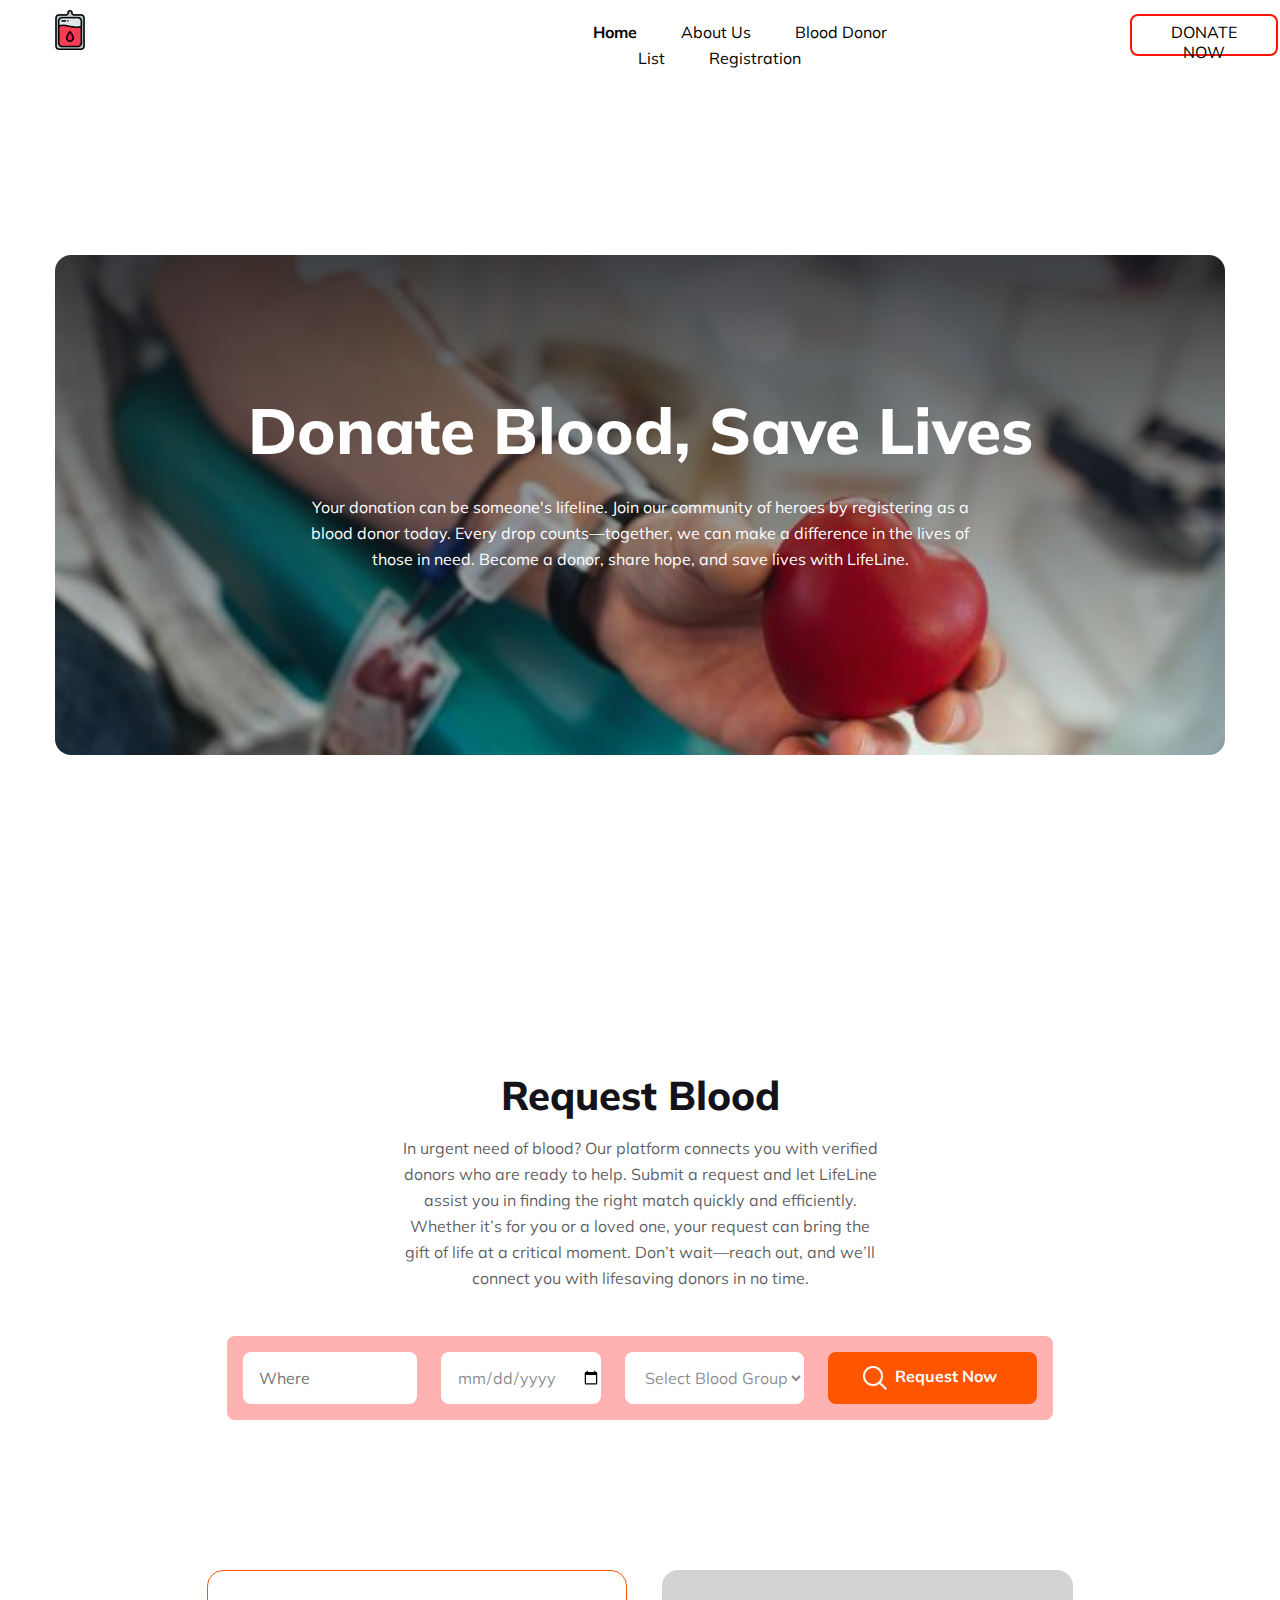
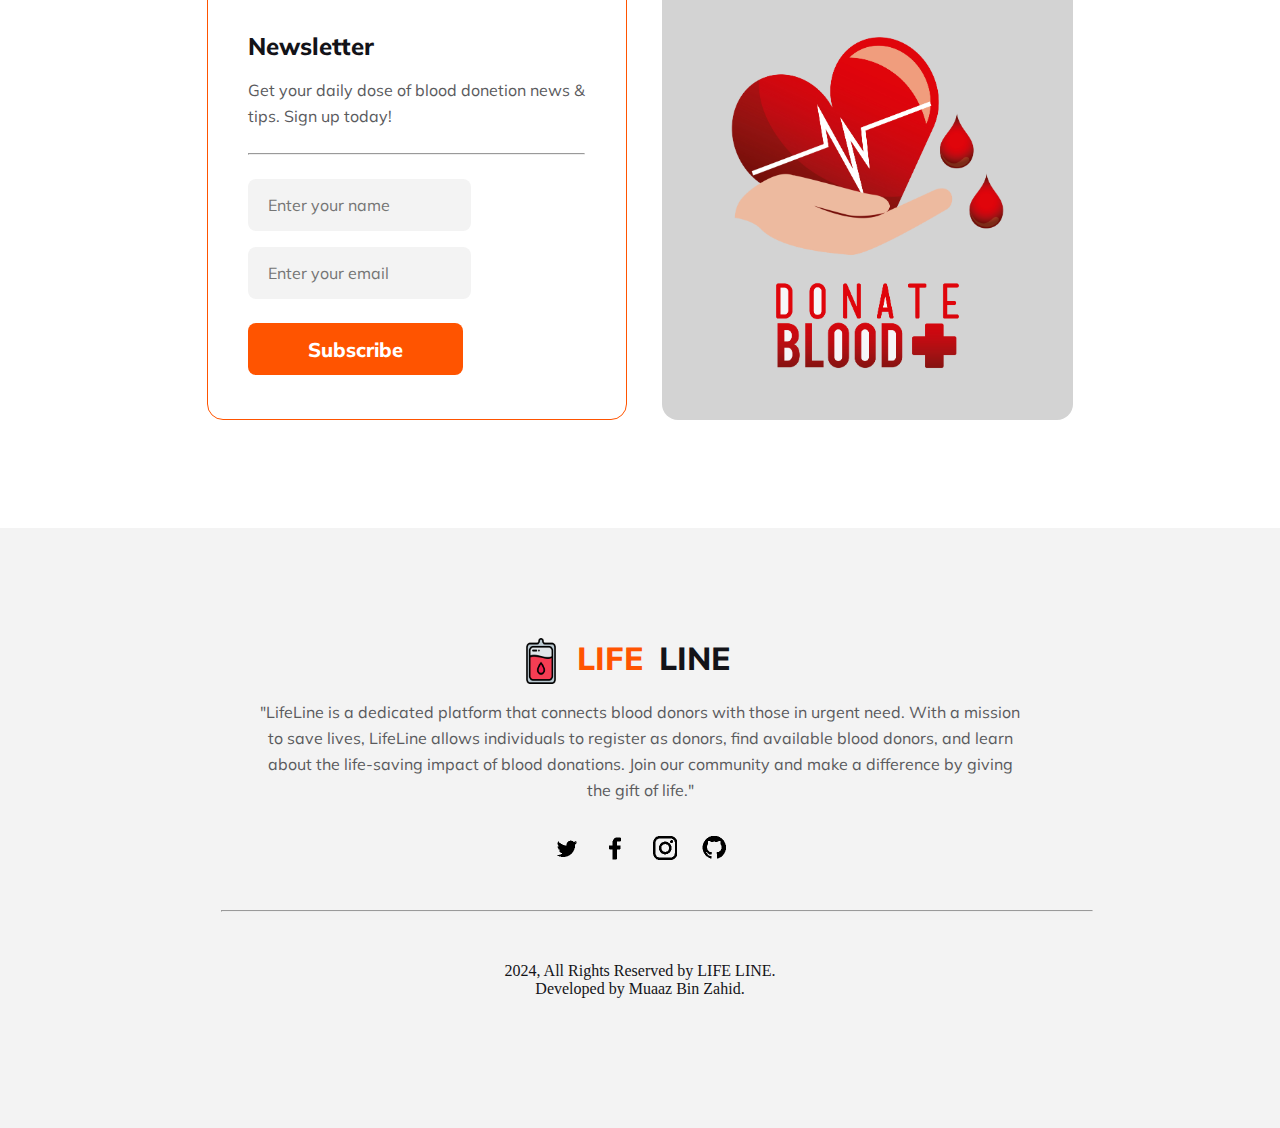
<file: index.html>
<!DOCTYPE html>
<html lang="en">

<head>
    <meta charset="UTF-8">
    <meta name="viewport" content="width=device-width, initial-scale=1.0">
    <title>LIFE LINE</title>
    <link rel="stylesheet" href="style.css">
</head>

<body>
    <!-- nav section started -->
    <div class="navpanel">
        <nav>
            <img class="icon" src="./blood_655983.png" alt="">
            <ul>
                <li><a href="index.html" class="active">Home</a></li>
                <li><a href="about.html">About Us</a></li>
                <li><a href="donors.html">Blood Donor List</a></li>
                <li><a href="register.html">Registration</a></li>
            </ul>
            <button class="button">DONATE NOW</button>
        </nav>
    </div>
    <!-- nav section ended -->

    <!-- banner section started -->
   <div class="hero">
    <div class="banner">
        <div class="banner-content">
            <h1 class="banner-title">Donate Blood, Save Lives</h1>
            <p class="banner-description">Your donation can be someone's lifeline. Join our community of heroes by
                registering as a blood donor today. Every drop counts—together, we can make a difference in the lives of
                those in need. Become a donor, share hope, and save lives with LifeLine.</p>
        </div>
    </div>
   </div>

    <!-- banner section ended -->

    <!-- main section started  -->
    <main>
        <!-- request blood section started -->
        <div class="request-blood">
            <div class="request-blood-content">
                <h3 class="rb-title">Request Blood</h3>
               <div class="herodes">
                <p class="rb-description">
                    In urgent need of blood? Our platform connects you with verified donors who are ready to help.
                    Submit a request and let LifeLine assist you in finding the right match quickly and efficiently.
                    Whether it’s for you or a loved one, your request can bring the gift of life at a critical moment.
                    Don’t wait—reach out, and we’ll connect you with lifesaving donors in no time.</p>
               </div>
            </div>

            <div class="heroselect">
                <div class="request-select">
                    <input class="where" type="text" placeholder="Where">
                    <input class="when-input" type="date" placeholder="Where">
                    <select class="when-input">
                        <option value="Select Type">Select Blood Group</option>
                        <option value="Count">A +ve</option>
                        <option value="Count">A -ve</option>
                        <option value="Count">B +ve</option>
                        <option value="Count">B -ve</option>
                        <option value="Count">O +ve</option>
                        <option value="Count">O -ve</option>
                        <option value="Count">AB +ve</option>
                        <option value="Count">AB -ve</option>
                    </select>
                    <button class="find-now"><img class="find-img" src="Images/search_3917061.png" alt="">Request
                        Now</button>
                </div>
            </div>
        </div>
        <!-- request blood section ended -->

        <!-- newsletter section started -->

        <div class="heronews">
            <section class="newsletter">
                <div class="newsletter-input">
                    <h2 class="newsletter-title">Newsletter</h2>
                    <p class="newsletter-description">
                        Get your daily dose of blood donetion news & tips. Sign up today!
                    </p>
                    <hr class="newsletter-line">
                    <input class="newsletter-input-fld" type="text" placeholder="Enter your name">
                    <input class="newsletter-input-fld" type="text" placeholder="Enter your email">
                    <button class="subs-btn">Subscribe</button>
                </div>
                <div class="newsletter-img">
                    <img class="save-img" src="./2762023161833920.png" alt="">
                </div>
            </section>
        </div>

        <!-- newsletter section ended -->
         
    </main>

    <!-- main section ended -->

    <!-- footer section started -->

    <div class="herofooter">
        <footer>
            <div class="footer-content">
                <h3 class="footer-title"><img class="logo-footer" src="./blood_655983.png" alt=""><span
                        class="ruch-footer">LIFE</span> <span class="travel-footer">LINE</span></h3>
                <p class="footer-description">
                    "LifeLine is a dedicated platform that connects blood donors with those in urgent need. With a
                    mission
                    to save lives, LifeLine allows individuals to register as donors, find available blood donors, and
                    learn
                    about the life-saving impact of blood donations. Join our community and make a difference by giving
                    the
                    gift of life."
                </p>
                <div class="social-link">
                    <img class="social-img" src="Images/twitter.png" alt="">
                    <img class="social-img" src="Images/facebook.png" alt="">
                    <img class="social-img" src="Images/instagram.png" alt="">
                    <img class="social-img" src="Images/github.png" alt="">
                </div>
                <hr class="footer-line">
                <p class="copyright">
                    2024, All Rights Reserved by LIFE LINE.
                    <br>Developed by Muaaz Bin Zahid.
                </p>
            </div>
        </footer>
    </div>

    <!-- footer section ended -->
</body>

</html>
</file>
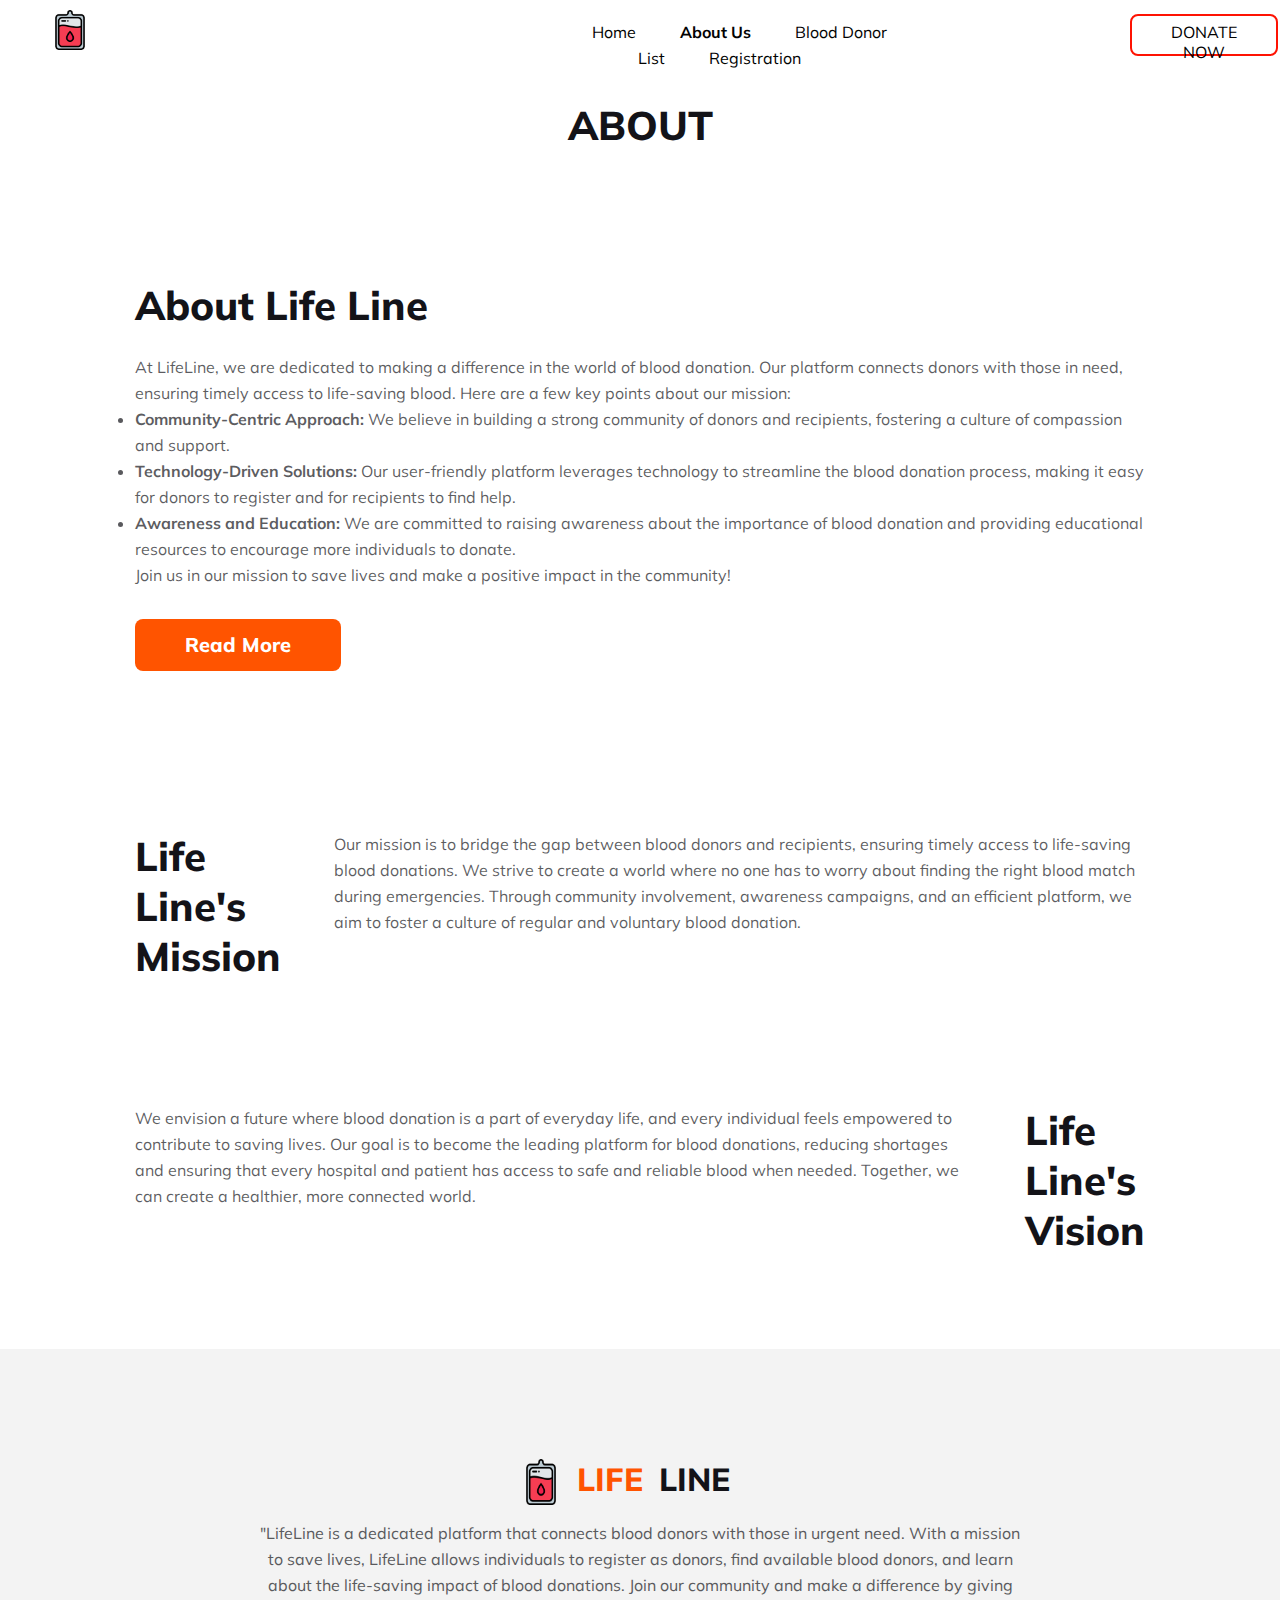
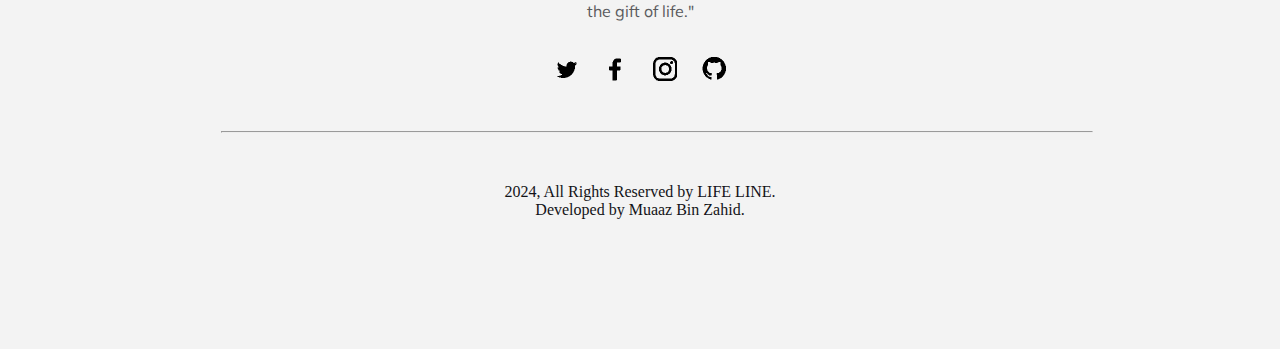
<file: about.html>
<!DOCTYPE html>
<html lang="en">

<head>
    <meta charset="UTF-8">
    <meta name="viewport" content="width=device-width, initial-scale=1.0">
    <title>About Us</title>
    <link rel="stylesheet" href="style.css">
</head>

<body>
    <!-- nav section started -->
    <div class="navpanel">
        <nav>
            <img class="icon" src="./blood_655983.png" alt="">
            <ul>
                <li><a href="index.html">Home</a></li>
                <li><a href="about.html" class="active">About Us</a></li>
                <li><a href="donors.html">Blood Donor List</a></li>
                <li><a href="register.html">Registration</a></li>
            </ul>
            <button class="button">DONATE NOW</button>
        </nav>
    </div>
    <!-- nav section ended -->

    <!-- main section started -->
    <main>

    <h3 class="title">ABOUT</h3>

    <!-- about section started -->

    <div class="heroabout">
        <div class="about">
            <div class="about-content">
                <h3 class="about-title">About Life Line</h3>
                <p class="about-description">
                    At LifeLine, we are dedicated to making a difference in the world of blood donation. Our platform
                    connects donors with those in need, ensuring timely access to life-saving blood. Here are a few key
                    points about our mission:
                    <li class="bullet-point"><b>Community-Centric Approach:</b>
                        We believe in building a strong community of donors and recipients, fostering a culture of
                        compassion and support.</li>
                    <li class="bullet-point">
                        <b>Technology-Driven Solutions:</b>
                        Our user-friendly platform leverages technology to streamline the blood donation process, making it
                        easy for donors to register and for recipients to find help.
                    </li>
                    <li class="bullet-point">
                        <b>Awareness and Education:</b>
                        We are committed to raising awareness about the importance of blood donation and providing
                        educational resources to encourage more individuals to donate.
                    </li>
                    <span class="about-description-outro">
                        Join us in our mission to save lives and make a positive impact in the community!
                    </span>
                </p>
                <button class="read-more-btn">
                    Read More
                </button>
            </div>
        </div>
    </div>
<!-- about section ended -->

<!-- mission vision section started -->

    <div class="heromivi">
        <div class="mission">
            <h3 class="about-title">Life Line's Mission</h3>
            <p class="about-description">
                Our mission is to bridge the gap between blood donors and recipients, ensuring timely access to
                life-saving blood donations. We strive to create a world where no one has to worry about finding the
                right blood match during emergencies. Through community involvement, awareness campaigns, and an
                efficient platform, we aim to foster a culture of regular and voluntary blood donation.
            </p>
        </div>
        <div class="vision">
            <p class="about-description">
                We envision a future where blood donation is a part of everyday life, and every individual feels empowered
                to contribute to saving lives. Our goal is to become the leading platform for blood donations, reducing
                shortages and ensuring that every hospital and patient has access to safe and reliable blood when needed.
                Together, we can create a healthier, more connected world.
            </p>
            <h3 class="about-title">Life Line's Vision</h3>
        </div>
    </div>

    <!-- mission vision section ended  -->

</main>
    <!-- main section ended -->


    <!-- footer section started -->

    <div class="herofooter">
        <footer>
            <div class="footer-content">
                <h3 class="footer-title"><img class="logo-footer" src="./blood_655983.png" alt=""><span
                        class="ruch-footer">LIFE</span> <span class="travel-footer">LINE</span></h3>
                <p class="footer-description">
                    "LifeLine is a dedicated platform that connects blood donors with those in urgent need. With a
                    mission
                    to save lives, LifeLine allows individuals to register as donors, find available blood donors, and
                    learn
                    about the life-saving impact of blood donations. Join our community and make a difference by giving
                    the
                    gift of life."
                </p>
                <div class="social-link">
                    <img class="social-img" src="Images/twitter.png" alt="">
                    <img class="social-img" src="Images/facebook.png" alt="">
                    <img class="social-img" src="Images/instagram.png" alt="">
                    <img class="social-img" src="Images/github.png" alt="">
                </div>
                <hr class="footer-line">
                <p class="copyright">
                    2024, All Rights Reserved by LIFE LINE.
                    <br>Developed by Muaaz Bin Zahid.
                </p>
            </div>
        </footer>
    </div>

    <!-- footer section ended -->
</body>

</html>
</file>
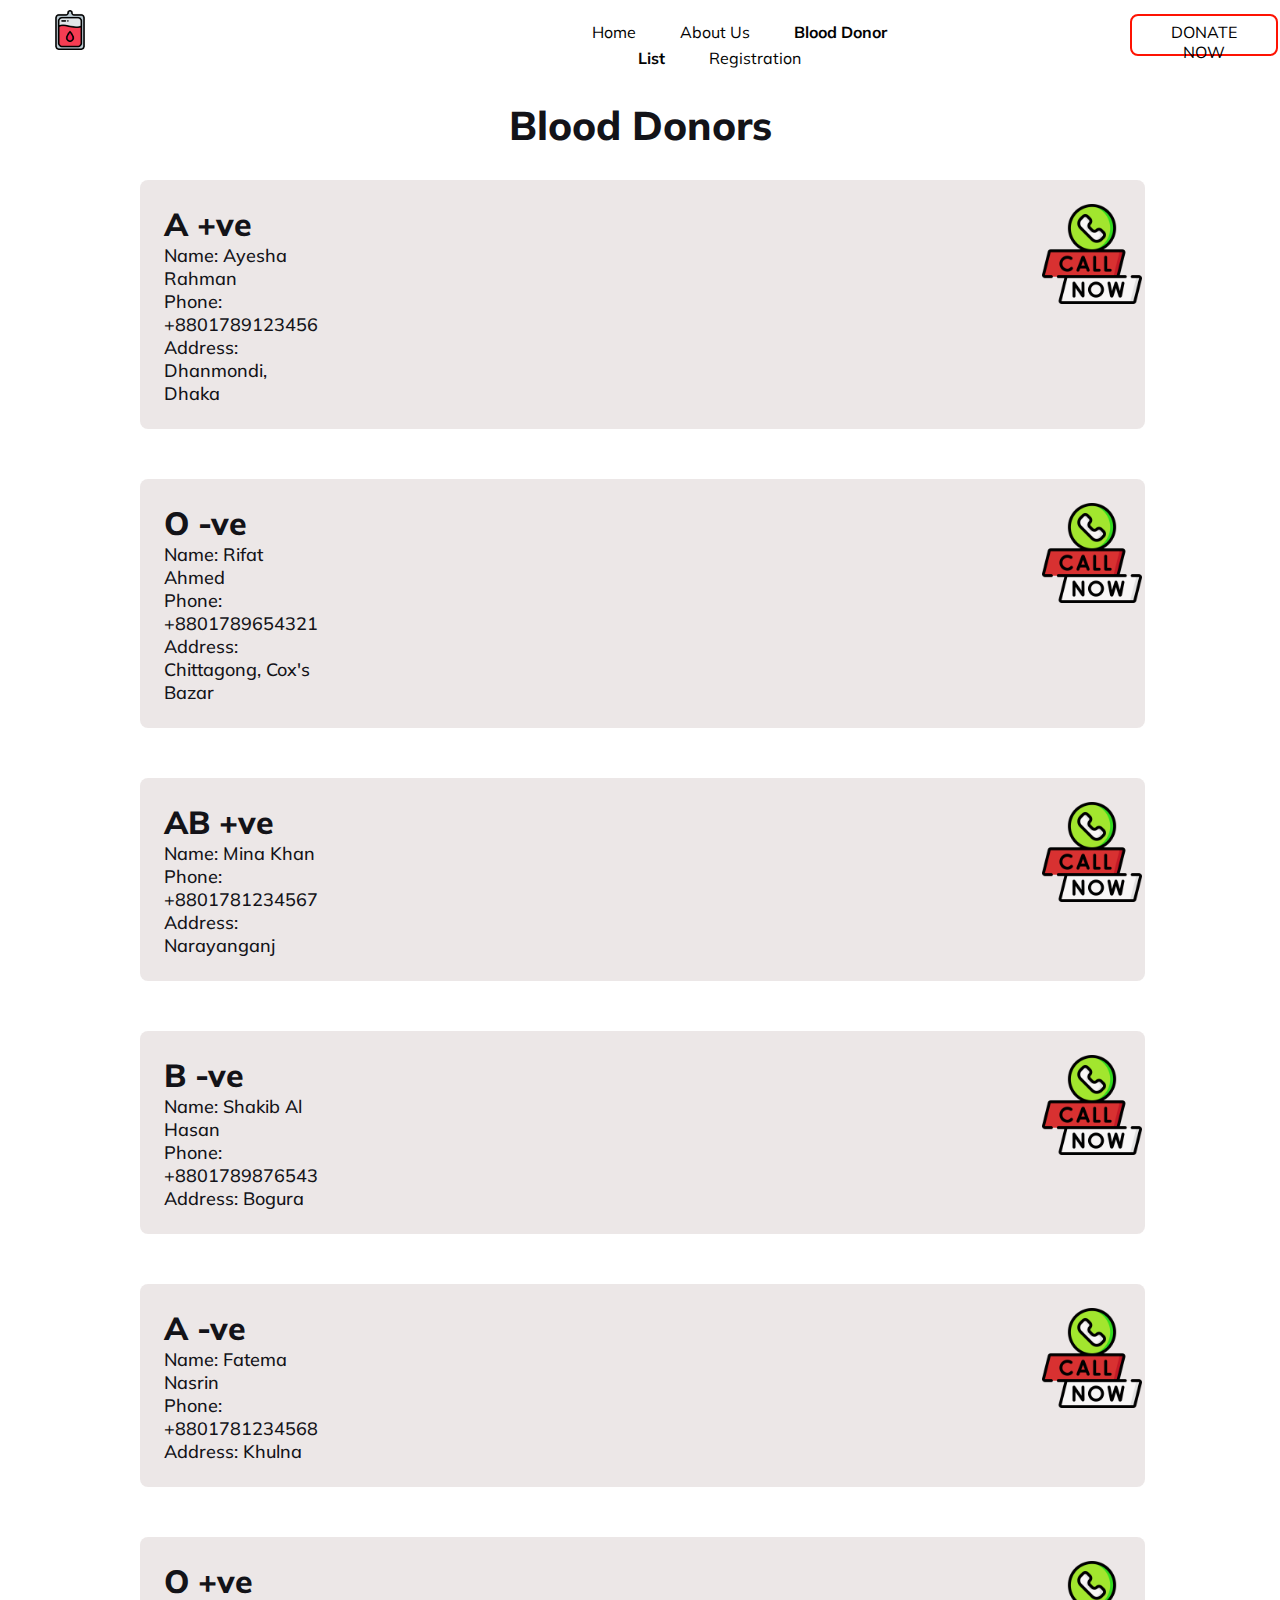
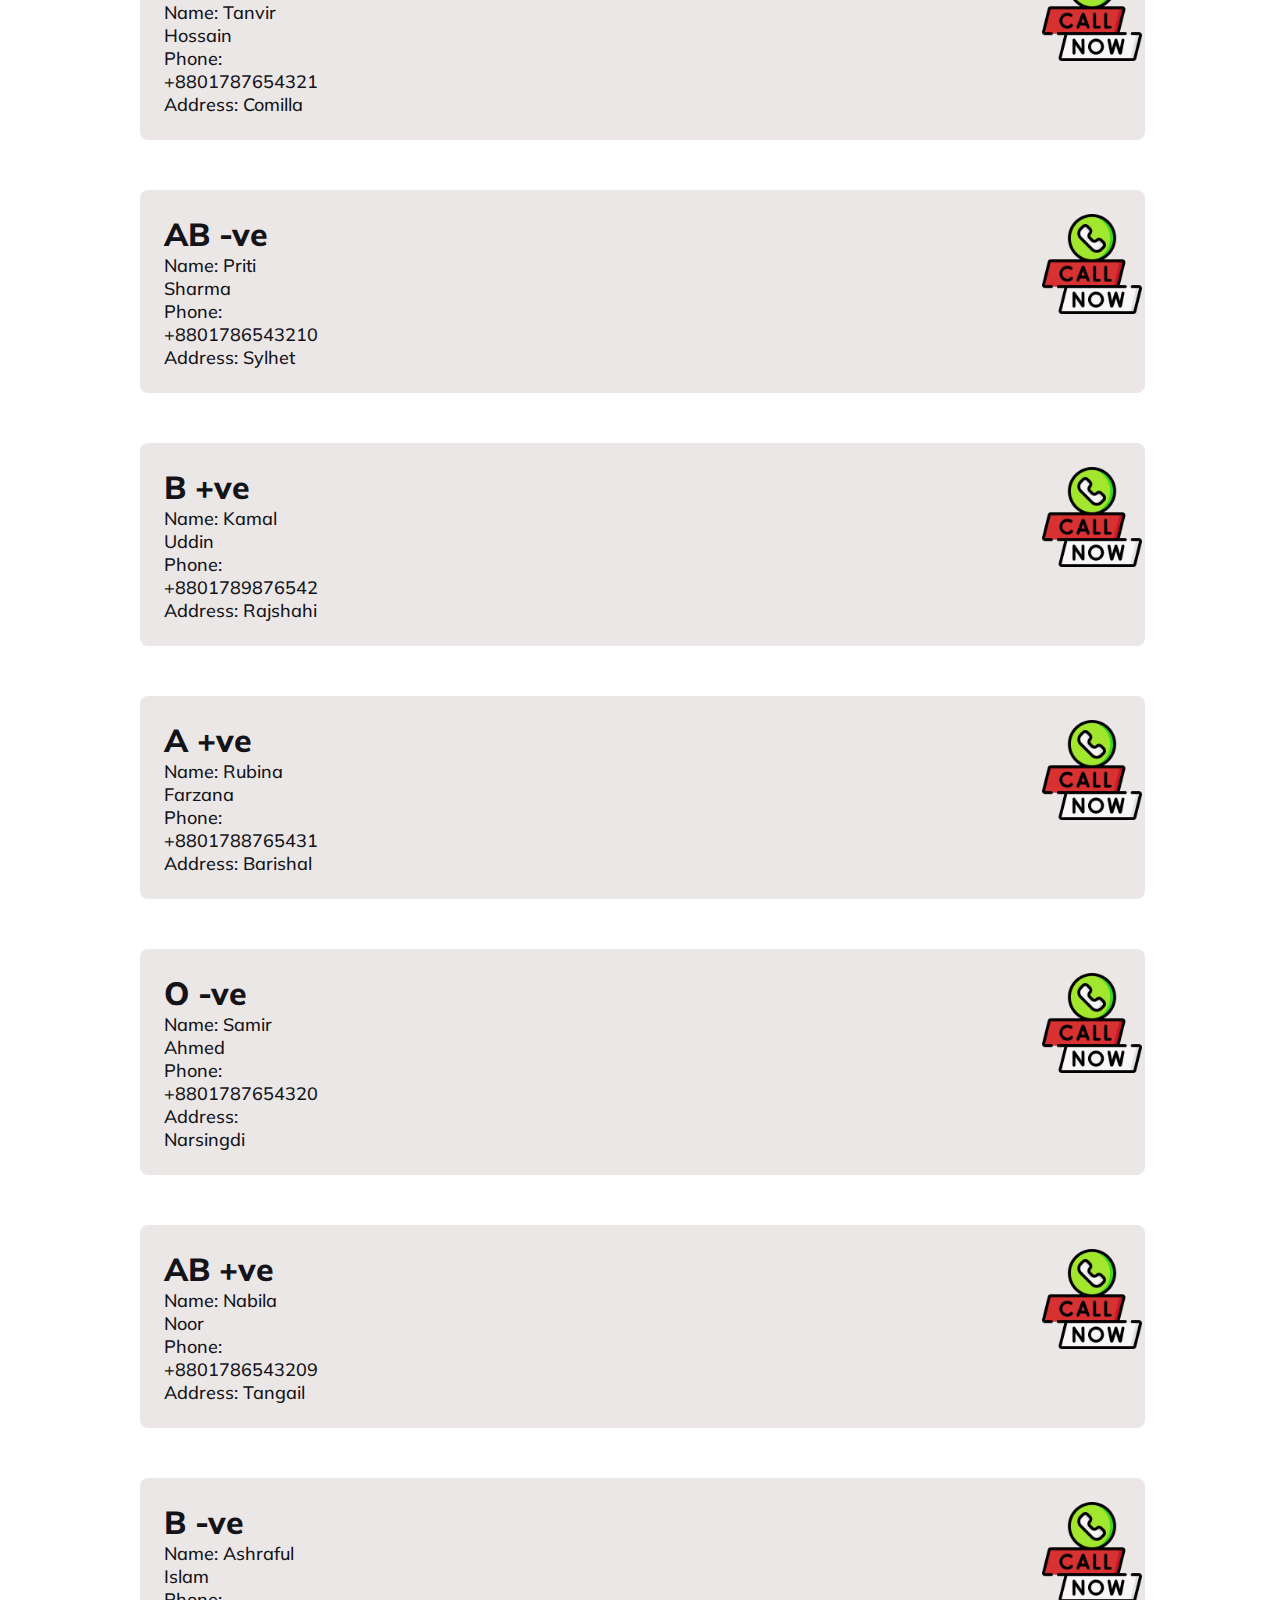
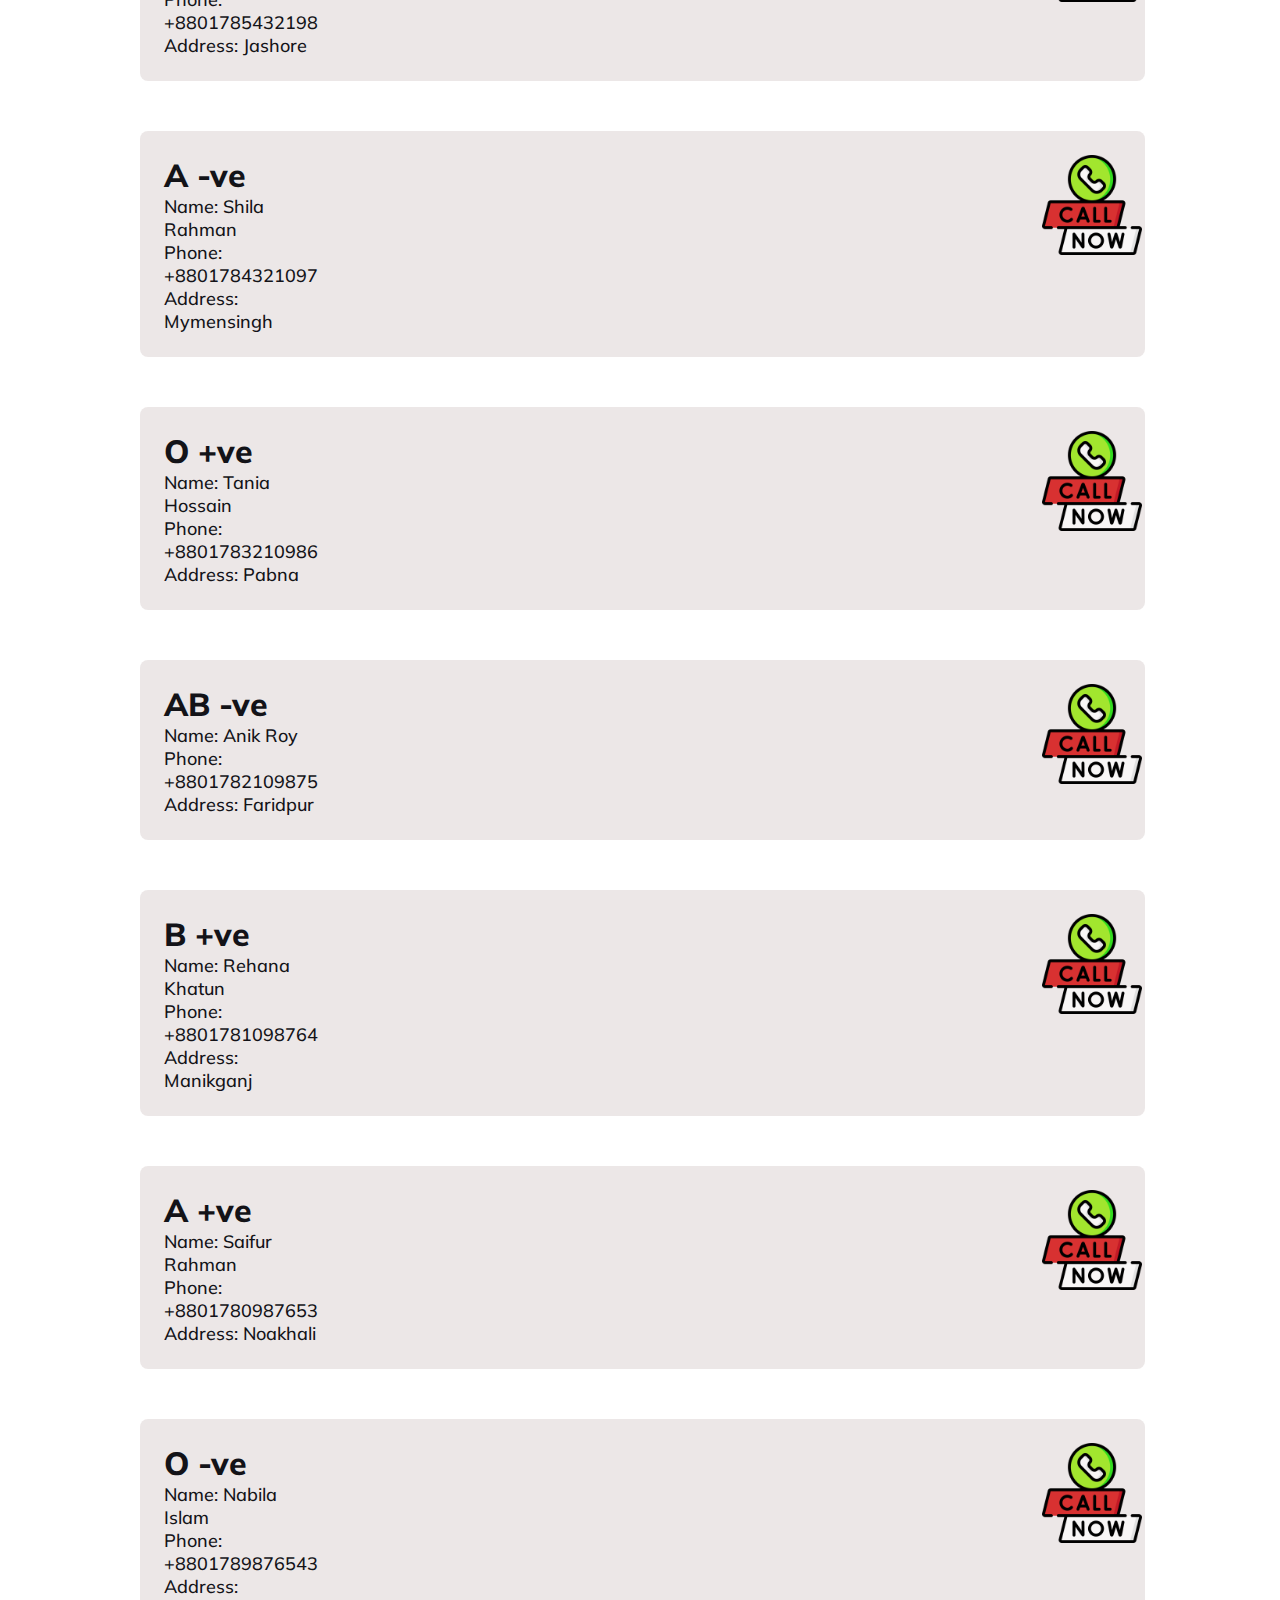
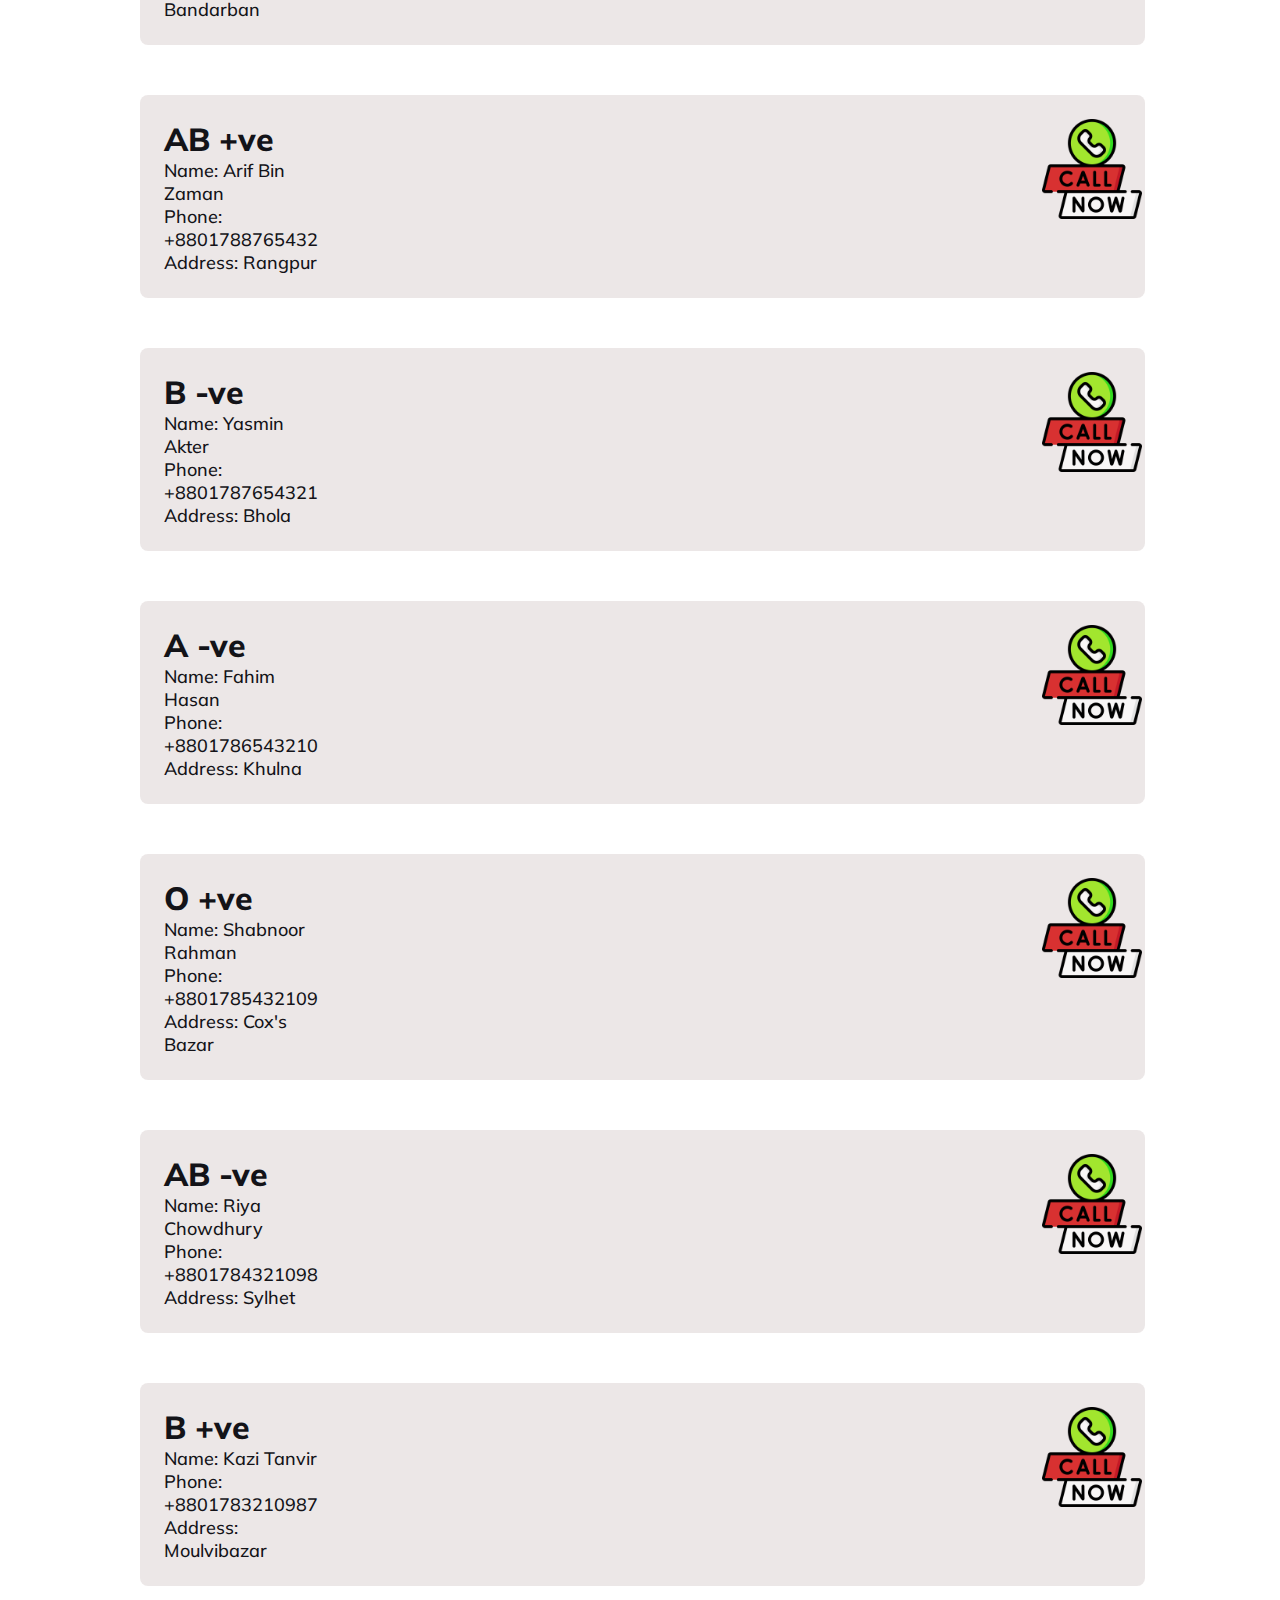
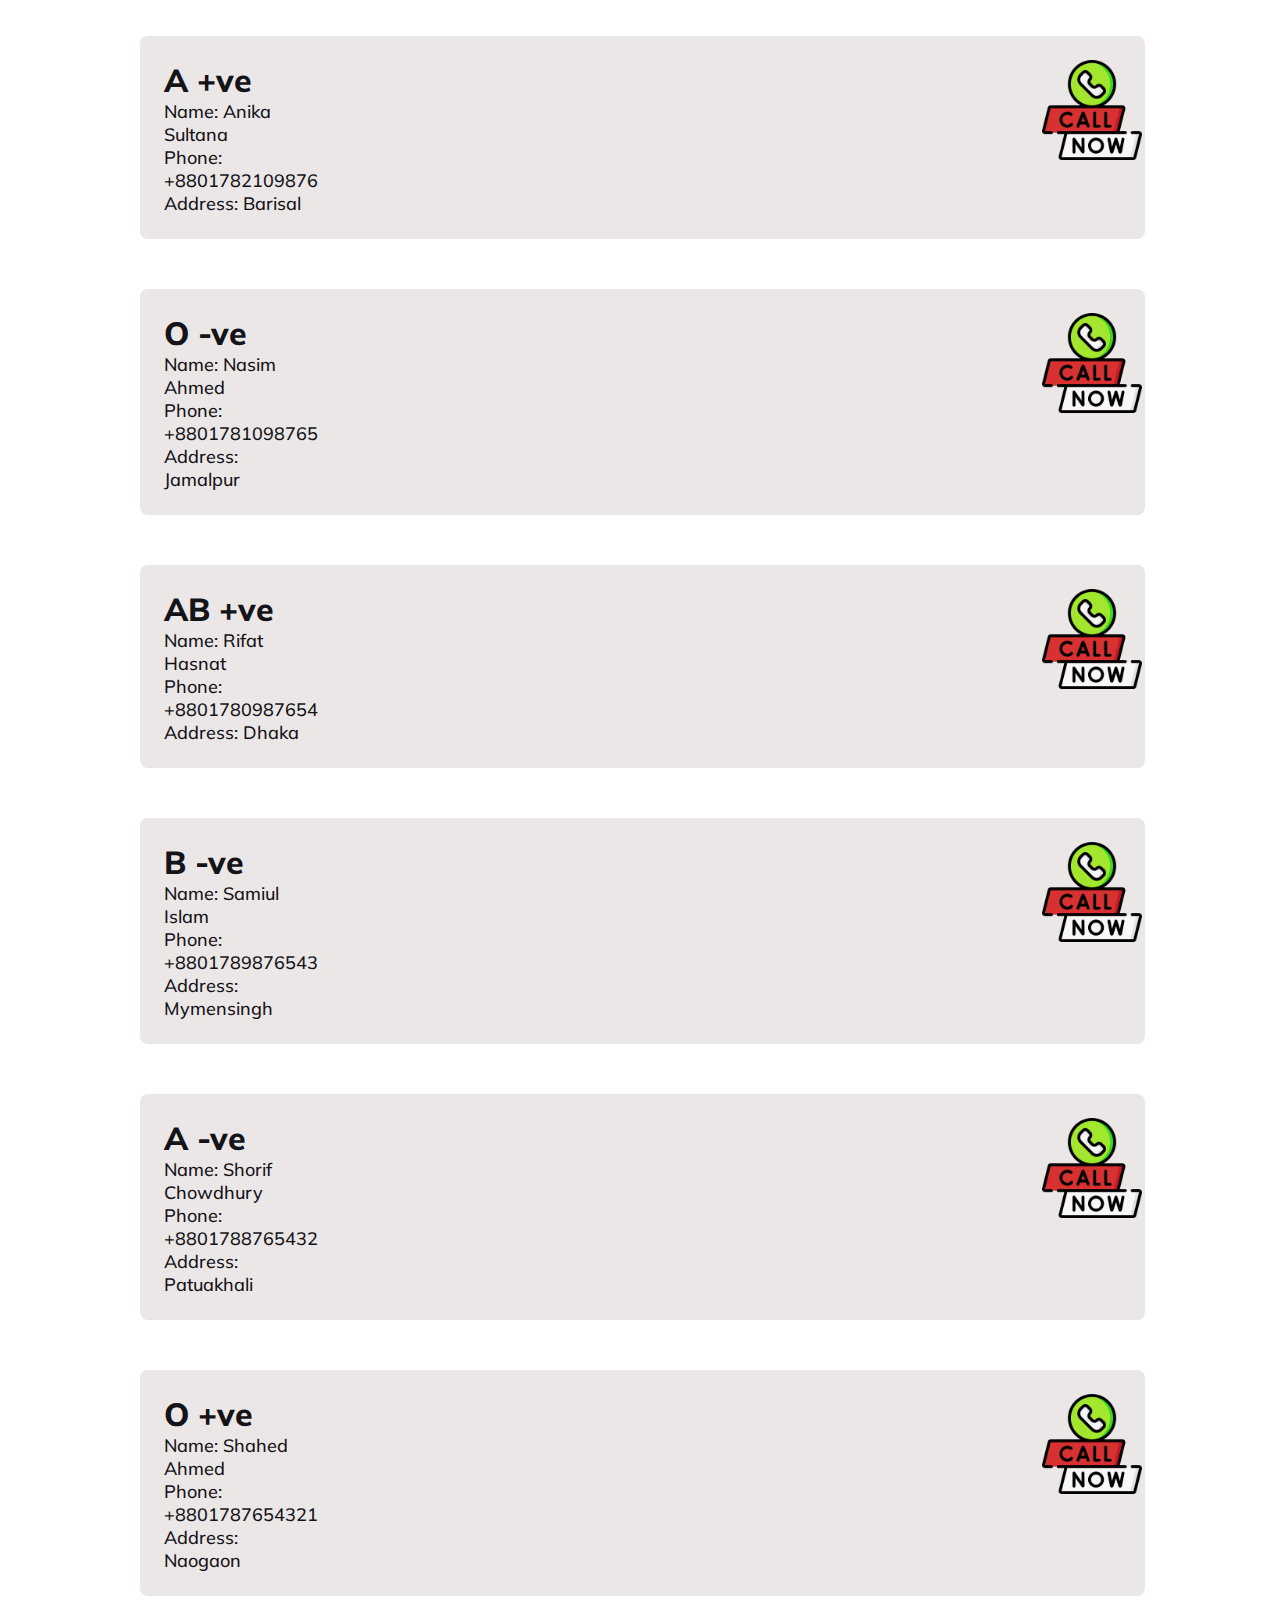
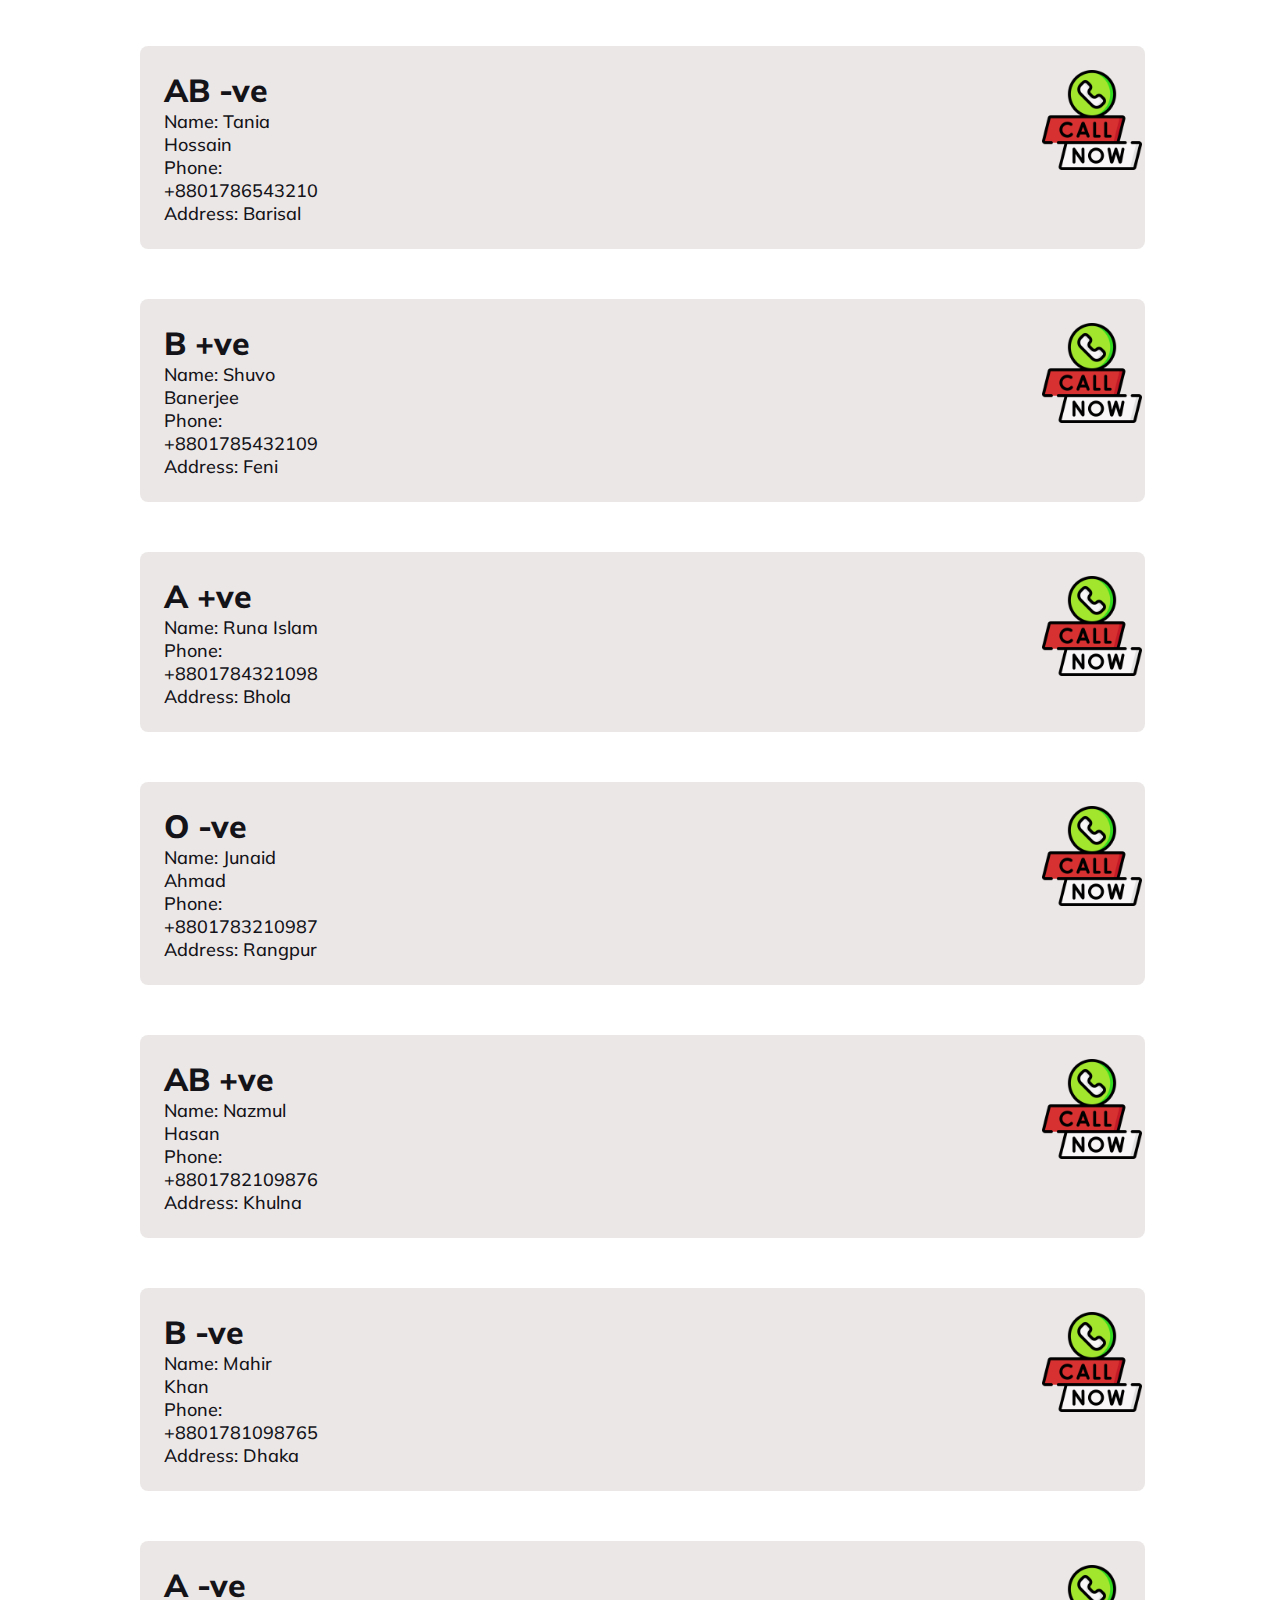
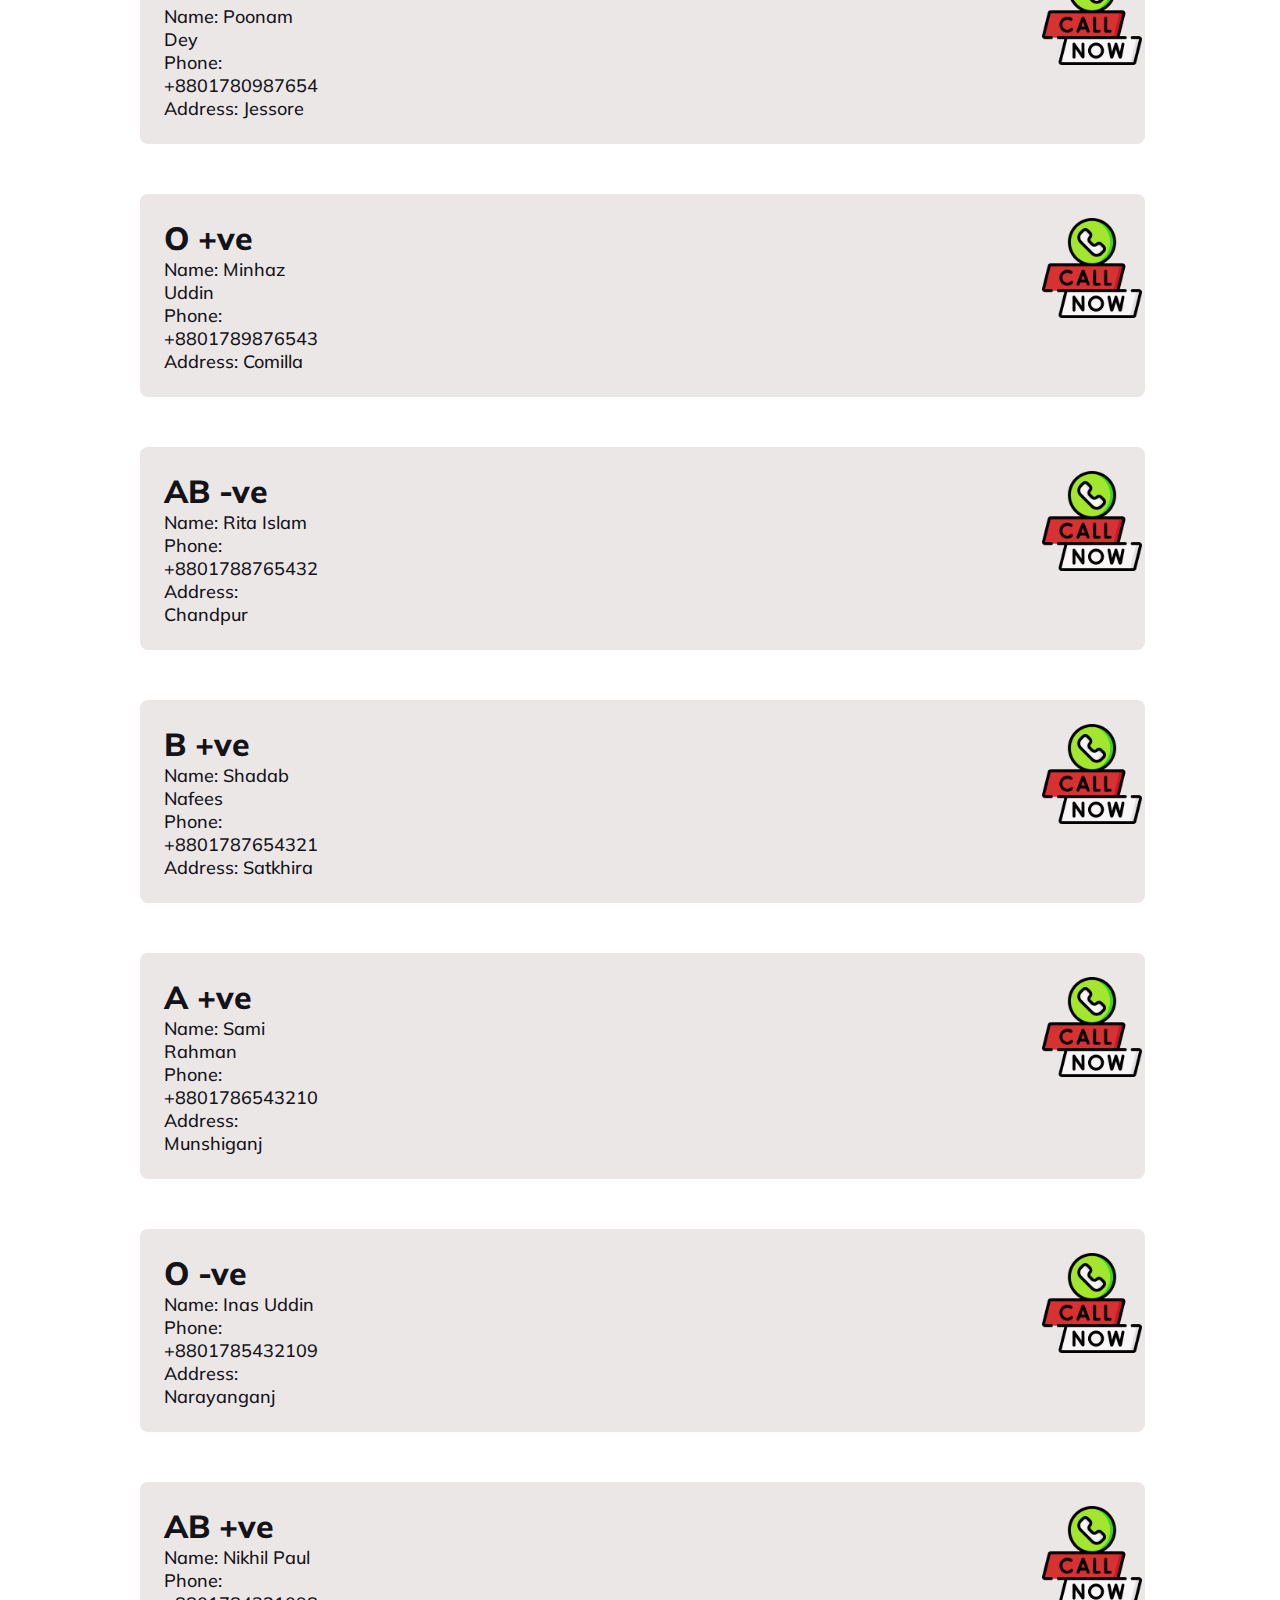
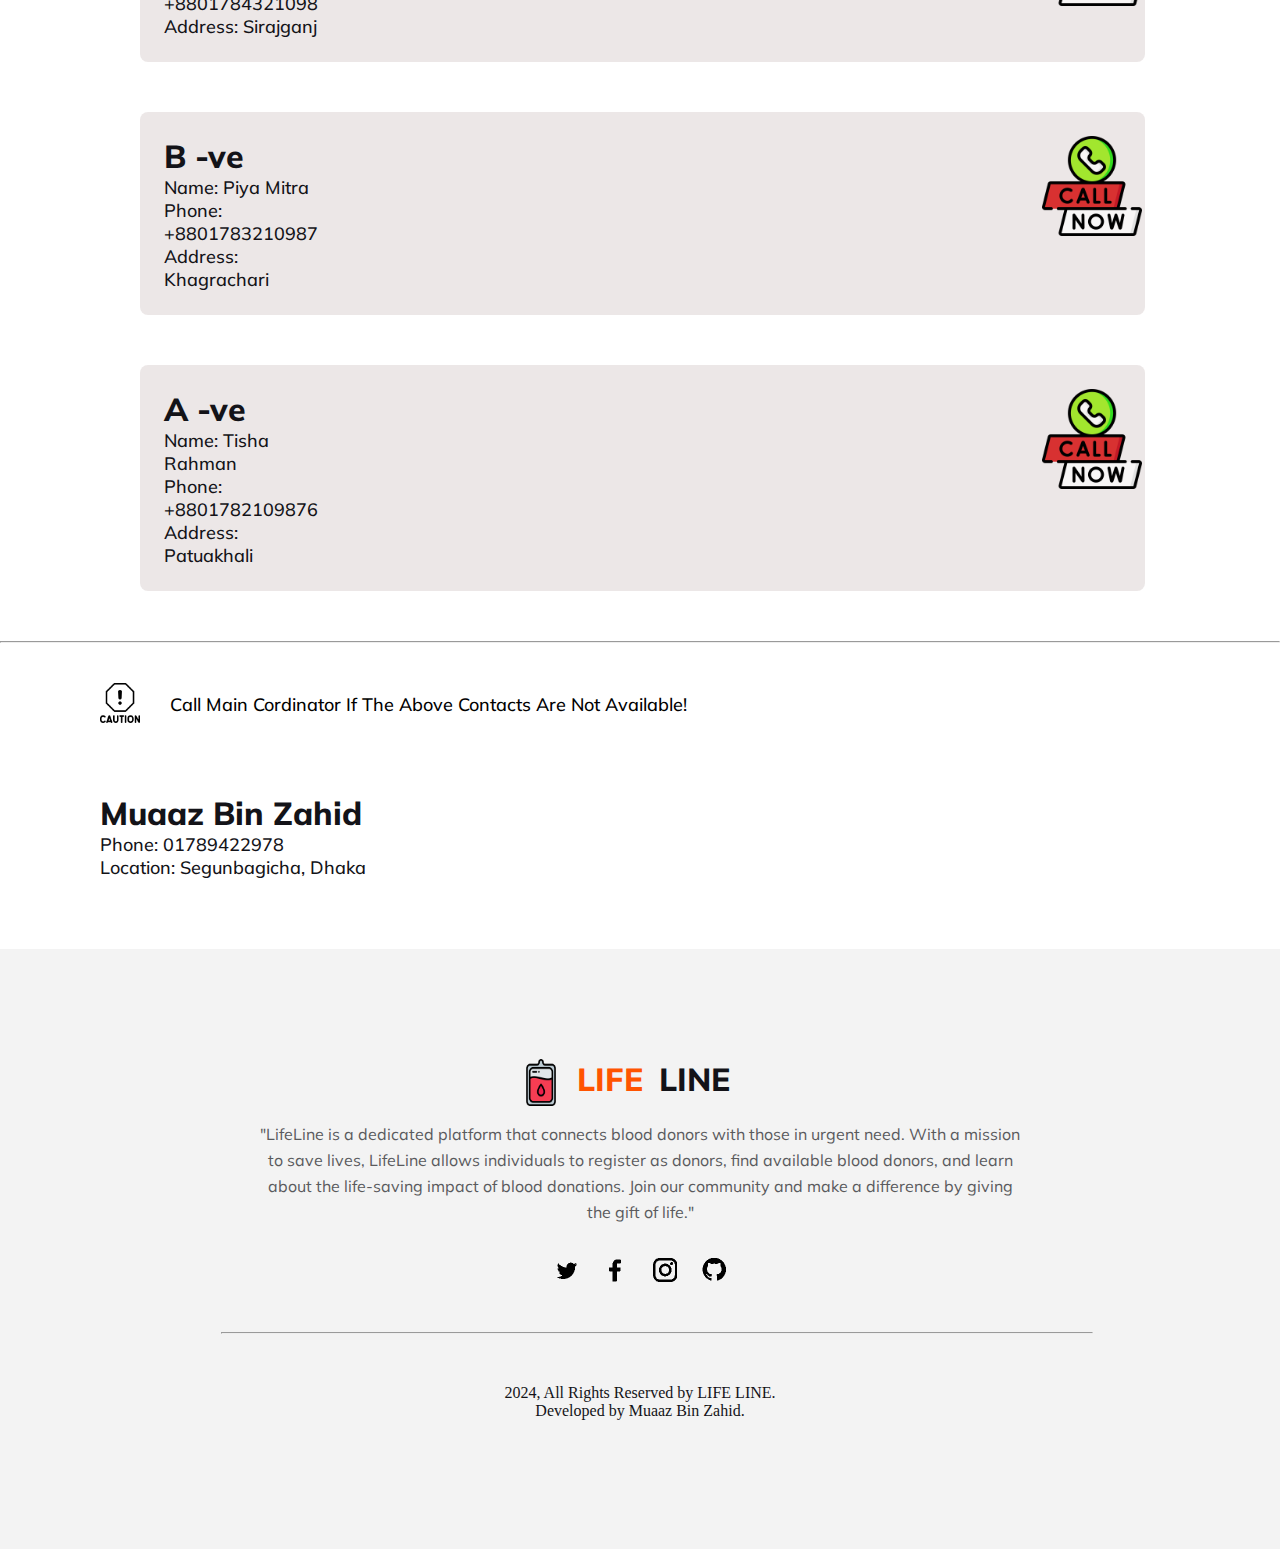
<file: donors.html>
<!DOCTYPE html>
<html lang="en">

<head>
    <meta charset="UTF-8">
    <meta name="viewport" content="width=device-width, initial-scale=1.0">
    <title>Blood Donor List</title>
    <link rel="stylesheet" href="style.css">
</head>

<body>
    <!-- nav section started -->
    <div class="navpanel">
        <nav>
            <img class="icon" src="./blood_655983.png" alt="">
            <ul>
                <li><a href="index.html">Home</a></li>
                <li><a href="about.html">About Us</a></li>
                <li><a href="donors.html" class="active">Blood Donor List</a></li>
                <li><a href="register.html">Registration</a></li>
            </ul>
            <button class="button">DONATE NOW</button>
        </nav>
    </div>
    <!-- nav section end -->

    <!-- main section started -->
    <main>

        <h3 class="title">Blood Donors</h3>

        <div class="donor">
            <div>
                <h4 class="bg">A +ve</h4>
                <p class="bg-details">Name: Ayesha Rahman</p>
                <p class="bg-details">Phone: +8801789123456</p>
                <p class="bg-details">Address: Dhanmondi, Dhaka</p>
            </div>
            <img class="call" src="./Images/call-now_5625581.png" alt="call">
        </div>

        <div class="donor">
            <div>
                <h4 class="bg">O -ve</h4>
                <p class="bg-details">Name: Rifat Ahmed</p>
                <p class="bg-details">Phone: +8801789654321</p>
                <p class="bg-details">Address: Chittagong, Cox's Bazar</p>
            </div>
            <img class="call" src="./Images/call-now_5625581.png" alt="call">
        </div>

        <div class="donor">
            <div>
                <h4 class="bg">AB +ve</h4>
                <p class="bg-details">Name: Mina Khan</p>
                <p class="bg-details">Phone: +8801781234567</p>
                <p class="bg-details">Address: Narayanganj</p>
            </div>
            <img class="call" src="./Images/call-now_5625581.png" alt="call">
        </div>

        <div class="donor">
            <div>
                <h4 class="bg">B -ve</h4>
                <p class="bg-details">Name: Shakib Al Hasan</p>
                <p class="bg-details">Phone: +8801789876543</p>
                <p class="bg-details">Address: Bogura</p>
            </div>
            <img class="call" src="./Images/call-now_5625581.png" alt="call">
        </div>

        <div class="donor">
            <div>
                <h4 class="bg">A -ve</h4>
                <p class="bg-details">Name: Fatema Nasrin</p>
                <p class="bg-details">Phone: +8801781234568</p>
                <p class="bg-details">Address: Khulna</p>
            </div>
            <img class="call" src="./Images/call-now_5625581.png" alt="call">
        </div>

        <div class="donor">
            <div>
                <h4 class="bg">O +ve</h4>
                <p class="bg-details">Name: Tanvir Hossain</p>
                <p class="bg-details">Phone: +8801787654321</p>
                <p class="bg-details">Address: Comilla</p>
            </div>
            <img class="call" src="./Images/call-now_5625581.png" alt="call">
        </div>

        <div class="donor">
            <div>
                <h4 class="bg">AB -ve</h4>
                <p class="bg-details">Name: Priti Sharma</p>
                <p class="bg-details">Phone: +8801786543210</p>
                <p class="bg-details">Address: Sylhet</p>
            </div>
            <img class="call" src="./Images/call-now_5625581.png" alt="call">
        </div>

        <div class="donor">
            <div>
                <h4 class="bg">B +ve</h4>
                <p class="bg-details">Name: Kamal Uddin</p>
                <p class="bg-details">Phone: +8801789876542</p>
                <p class="bg-details">Address: Rajshahi</p>
            </div>
            <img class="call" src="./Images/call-now_5625581.png" alt="call">
        </div>

        <div class="donor">
            <div>
                <h4 class="bg">A +ve</h4>
                <p class="bg-details">Name: Rubina Farzana</p>
                <p class="bg-details">Phone: +8801788765431</p>
                <p class="bg-details">Address: Barishal</p>
            </div>
            <img class="call" src="./Images/call-now_5625581.png" alt="call">
        </div>

        <div class="donor">
            <div>
                <h4 class="bg">O -ve</h4>
                <p class="bg-details">Name: Samir Ahmed</p>
                <p class="bg-details">Phone: +8801787654320</p>
                <p class="bg-details">Address: Narsingdi</p>
            </div>
            <img class="call" src="./Images/call-now_5625581.png" alt="call">
        </div>

        <div class="donor">
            <div>
                <h4 class="bg">AB +ve</h4>
                <p class="bg-details">Name: Nabila Noor</p>
                <p class="bg-details">Phone: +8801786543209</p>
                <p class="bg-details">Address: Tangail</p>
            </div>
            <img class="call" src="./Images/call-now_5625581.png" alt="call">
        </div>

        <div class="donor">
            <div>
                <h4 class="bg">B -ve</h4>
                <p class="bg-details">Name: Ashraful Islam</p>
                <p class="bg-details">Phone: +8801785432198</p>
                <p class="bg-details">Address: Jashore</p>
            </div>
            <img class="call" src="./Images/call-now_5625581.png" alt="call">
        </div>

        <div class="donor">
            <div>
                <h4 class="bg">A -ve</h4>
                <p class="bg-details">Name: Shila Rahman</p>
                <p class="bg-details">Phone: +8801784321097</p>
                <p class="bg-details">Address: Mymensingh</p>
            </div>
            <img class="call" src="./Images/call-now_5625581.png" alt="call">
        </div>

        <div class="donor">
            <div>
                <h4 class="bg">O +ve</h4>
                <p class="bg-details">Name: Tania Hossain</p>
                <p class="bg-details">Phone: +8801783210986</p>
                <p class="bg-details">Address: Pabna</p>
            </div>
            <img class="call" src="./Images/call-now_5625581.png" alt="call">
        </div>

        <div class="donor">
            <div>
                <h4 class="bg">AB -ve</h4>
                <p class="bg-details">Name: Anik Roy</p>
                <p class="bg-details">Phone: +8801782109875</p>
                <p class="bg-details">Address: Faridpur</p>
            </div>
            <img class="call" src="./Images/call-now_5625581.png" alt="call">
        </div>

        <div class="donor">
            <div>
                <h4 class="bg">B +ve</h4>
                <p class="bg-details">Name: Rehana Khatun</p>
                <p class="bg-details">Phone: +8801781098764</p>
                <p class="bg-details">Address: Manikganj</p>
            </div>
            <img class="call" src="./Images/call-now_5625581.png" alt="call">
        </div>

        <div class="donor">
            <div>
                <h4 class="bg">A +ve</h4>
                <p class="bg-details">Name: Saifur Rahman</p>
                <p class="bg-details">Phone: +8801780987653</p>
                <p class="bg-details">Address: Noakhali</p>
            </div>
            <img class="call" src="./Images/call-now_5625581.png" alt="call">
        </div>

        <div class="donor">
            <div>
                <h4 class="bg">O -ve</h4>
                <p class="bg-details">Name: Nabila Islam</p>
                <p class="bg-details">Phone: +8801789876543</p>
                <p class="bg-details">Address: Bandarban</p>
            </div>
            <img class="call" src="./Images/call-now_5625581.png" alt="call">
        </div>

        <div class="donor">
            <div>
                <h4 class="bg">AB +ve</h4>
                <p class="bg-details">Name: Arif Bin Zaman</p>
                <p class="bg-details">Phone: +8801788765432</p>
                <p class="bg-details">Address: Rangpur</p>
            </div>
            <img class="call" src="./Images/call-now_5625581.png" alt="call">
        </div>

        <div class="donor">
            <div>
                <h4 class="bg">B -ve</h4>
                <p class="bg-details">Name: Yasmin Akter</p>
                <p class="bg-details">Phone: +8801787654321</p>
                <p class="bg-details">Address: Bhola</p>
            </div>
            <img class="call" src="./Images/call-now_5625581.png" alt="call">
        </div>

        <div class="donor">
            <div>
                <h4 class="bg">A -ve</h4>
                <p class="bg-details">Name: Fahim Hasan</p>
                <p class="bg-details">Phone: +8801786543210</p>
                <p class="bg-details">Address: Khulna</p>
            </div>
            <img class="call" src="./Images/call-now_5625581.png" alt="call">
        </div>

        <div class="donor">
            <div>
                <h4 class="bg">O +ve</h4>
                <p class="bg-details">Name: Shabnoor Rahman</p>
                <p class="bg-details">Phone: +8801785432109</p>
                <p class="bg-details">Address: Cox's Bazar</p>
            </div>
            <img class="call" src="./Images/call-now_5625581.png" alt="call">
        </div>

        <div class="donor">
            <div>
                <h4 class="bg">AB -ve</h4>
                <p class="bg-details">Name: Riya Chowdhury</p>
                <p class="bg-details">Phone: +8801784321098</p>
                <p class="bg-details">Address: Sylhet</p>
            </div>
            <img class="call" src="./Images/call-now_5625581.png" alt="call">
        </div>

        <div class="donor">
            <div>
                <h4 class="bg">B +ve</h4>
                <p class="bg-details">Name: Kazi Tanvir</p>
                <p class="bg-details">Phone: +8801783210987</p>
                <p class="bg-details">Address: Moulvibazar</p>
            </div>
            <img class="call" src="./Images/call-now_5625581.png" alt="call">
        </div>

        <div class="donor">
            <div>
                <h4 class="bg">A +ve</h4>
                <p class="bg-details">Name: Anika Sultana</p>
                <p class="bg-details">Phone: +8801782109876</p>
                <p class="bg-details">Address: Barisal</p>
            </div>
            <img class="call" src="./Images/call-now_5625581.png" alt="call">
        </div>

        <div class="donor">
            <div>
                <h4 class="bg">O -ve</h4>
                <p class="bg-details">Name: Nasim Ahmed</p>
                <p class="bg-details">Phone: +8801781098765</p>
                <p class="bg-details">Address: Jamalpur</p>
            </div>
            <img class="call" src="./Images/call-now_5625581.png" alt="call">
        </div>

        <div class="donor">
            <div>
                <h4 class="bg">AB +ve</h4>
                <p class="bg-details">Name: Rifat Hasnat</p>
                <p class="bg-details">Phone: +8801780987654</p>
                <p class="bg-details">Address: Dhaka</p>
            </div>
            <img class="call" src="./Images/call-now_5625581.png" alt="call">
        </div>

        <div class="donor">
            <div>
                <h4 class="bg">B -ve</h4>
                <p class="bg-details">Name: Samiul Islam</p>
                <p class="bg-details">Phone: +8801789876543</p>
                <p class="bg-details">Address: Mymensingh</p>
            </div>
            <img class="call" src="./Images/call-now_5625581.png" alt="call">
        </div>

        <div class="donor">
            <div>
                <h4 class="bg">A -ve</h4>
                <p class="bg-details">Name: Shorif Chowdhury</p>
                <p class="bg-details">Phone: +8801788765432</p>
                <p class="bg-details">Address: Patuakhali</p>
            </div>
            <img class="call" src="./Images/call-now_5625581.png" alt="call">
        </div>

        <div class="donor">
            <div>
                <h4 class="bg">O +ve</h4>
                <p class="bg-details">Name: Shahed Ahmed</p>
                <p class="bg-details">Phone: +8801787654321</p>
                <p class="bg-details">Address: Naogaon</p>
            </div>
            <img class="call" src="./Images/call-now_5625581.png" alt="call">
        </div>

        <div class="donor">
            <div>
                <h4 class="bg">AB -ve</h4>
                <p class="bg-details">Name: Tania Hossain</p>
                <p class="bg-details">Phone: +8801786543210</p>
                <p class="bg-details">Address: Barisal</p>
            </div>
            <img class="call" src="./Images/call-now_5625581.png" alt="call">
        </div>

        <div class="donor">
            <div>
                <h4 class="bg">B +ve</h4>
                <p class="bg-details">Name: Shuvo Banerjee</p>
                <p class="bg-details">Phone: +8801785432109</p>
                <p class="bg-details">Address: Feni</p>
            </div>
            <img class="call" src="./Images/call-now_5625581.png" alt="call">
        </div>

        <div class="donor">
            <div>
                <h4 class="bg">A +ve</h4>
                <p class="bg-details">Name: Runa Islam</p>
                <p class="bg-details">Phone: +8801784321098</p>
                <p class="bg-details">Address: Bhola</p>
            </div>
            <img class="call" src="./Images/call-now_5625581.png" alt="call">
        </div>

        <div class="donor">
            <div>
                <h4 class="bg">O -ve</h4>
                <p class="bg-details">Name: Junaid Ahmad</p>
                <p class="bg-details">Phone: +8801783210987</p>
                <p class="bg-details">Address: Rangpur</p>
            </div>
            <img class="call" src="./Images/call-now_5625581.png" alt="call">
        </div>

        <div class="donor">
            <div>
                <h4 class="bg">AB +ve</h4>
                <p class="bg-details">Name: Nazmul Hasan</p>
                <p class="bg-details">Phone: +8801782109876</p>
                <p class="bg-details">Address: Khulna</p>
            </div>
            <img class="call" src="./Images/call-now_5625581.png" alt="call">
        </div>

        <div class="donor">
            <div>
                <h4 class="bg">B -ve</h4>
                <p class="bg-details">Name: Mahir Khan</p>
                <p class="bg-details">Phone: +8801781098765</p>
                <p class="bg-details">Address: Dhaka</p>
            </div>
            <img class="call" src="./Images/call-now_5625581.png" alt="call">
        </div>

        <div class="donor">
            <div>
                <h4 class="bg">A -ve</h4>
                <p class="bg-details">Name: Poonam Dey</p>
                <p class="bg-details">Phone: +8801780987654</p>
                <p class="bg-details">Address: Jessore</p>
            </div>
            <img class="call" src="./Images/call-now_5625581.png" alt="call">
        </div>

        <div class="donor">
            <div>
                <h4 class="bg">O +ve</h4>
                <p class="bg-details">Name: Minhaz Uddin</p>
                <p class="bg-details">Phone: +8801789876543</p>
                <p class="bg-details">Address: Comilla</p>
            </div>
            <img class="call" src="./Images/call-now_5625581.png" alt="call">
        </div>

        <div class="donor">
            <div>
                <h4 class="bg">AB -ve</h4>
                <p class="bg-details">Name: Rita Islam</p>
                <p class="bg-details">Phone: +8801788765432</p>
                <p class="bg-details">Address: Chandpur</p>
            </div>
            <img class="call" src="./Images/call-now_5625581.png" alt="call">
        </div>

        <div class="donor">
            <div>
                <h4 class="bg">B +ve</h4>
                <p class="bg-details">Name: Shadab Nafees</p>
                <p class="bg-details">Phone: +8801787654321</p>
                <p class="bg-details">Address: Satkhira</p>
            </div>
            <img class="call" src="./Images/call-now_5625581.png" alt="call">
        </div>

        <div class="donor">
            <div>
                <h4 class="bg">A +ve</h4>
                <p class="bg-details">Name: Sami Rahman</p>
                <p class="bg-details">Phone: +8801786543210</p>
                <p class="bg-details">Address: Munshiganj</p>
            </div>
            <img class="call" src="./Images/call-now_5625581.png" alt="call">
        </div>

        <div class="donor">
            <div>
                <h4 class="bg">O -ve</h4>
                <p class="bg-details">Name: Inas Uddin</p>
                <p class="bg-details">Phone: +8801785432109</p>
                <p class="bg-details">Address: Narayanganj</p>
            </div>
            <img class="call" src="./Images/call-now_5625581.png" alt="call">
        </div>

        <div class="donor">
            <div>
                <h4 class="bg">AB +ve</h4>
                <p class="bg-details">Name: Nikhil Paul</p>
                <p class="bg-details">Phone: +8801784321098</p>
                <p class="bg-details">Address: Sirajganj</p>
            </div>
            <img class="call" src="./Images/call-now_5625581.png" alt="call">
        </div>

        <div class="donor">
            <div>
                <h4 class="bg">B -ve</h4>
                <p class="bg-details">Name: Piya Mitra</p>
                <p class="bg-details">Phone: +8801783210987</p>
                <p class="bg-details">Address: Khagrachari</p>
            </div>
            <img class="call" src="./Images/call-now_5625581.png" alt="call">
        </div>

        <div class="donor">
            <div>
                <h4 class="bg">A -ve</h4>
                <p class="bg-details">Name: Tisha Rahman</p>
                <p class="bg-details">Phone: +8801782109876</p>
                <p class="bg-details">Address: Patuakhali</p>
            </div>
            <img class="call" src="./Images/call-now_5625581.png" alt="call">
        </div>
        <hr>
        <div class="caution">
            <img class="caution-img" src="./Images/caution_11308863.png" alt="caution">
            <p class="caution-txt">Call Main Cordinator If The Above Contacts Are Not Available!</p>
        </div>

        <div class="cordinator">
            <h3 class="bg">Muaaz Bin Zahid</h3>
            <p class="bg-details">Phone: 01789422978</p>
            <p class="bg-details">Location: Segunbagicha, Dhaka</p>

        </div>
    </main>
    <!-- main section end -->

    <!-- footer section started -->

    <div class="herofooter">
        <footer>
            <div class="footer-content">
                <h3 class="footer-title"><img class="logo-footer" src="./blood_655983.png" alt=""><span
                        class="ruch-footer">LIFE</span> <span class="travel-footer">LINE</span></h3>
                <p class="footer-description">
                    "LifeLine is a dedicated platform that connects blood donors with those in urgent need. With a
                    mission
                    to save lives, LifeLine allows individuals to register as donors, find available blood donors, and
                    learn
                    about the life-saving impact of blood donations. Join our community and make a difference by giving
                    the
                    gift of life."
                </p>
                <div class="social-link">
                    <img class="social-img" src="Images/twitter.png" alt="">
                    <img class="social-img" src="Images/facebook.png" alt="">
                    <img class="social-img" src="Images/instagram.png" alt="">
                    <img class="social-img" src="Images/github.png" alt="">
                </div>
                <hr class="footer-line">
                <p class="copyright">
                    2024, All Rights Reserved by LIFE LINE.
                    <br>Developed by Muaaz Bin Zahid.
                </p>
            </div>
        </footer>
    </div>

    <!-- footer section ended -->
</body>

</html>
</file>
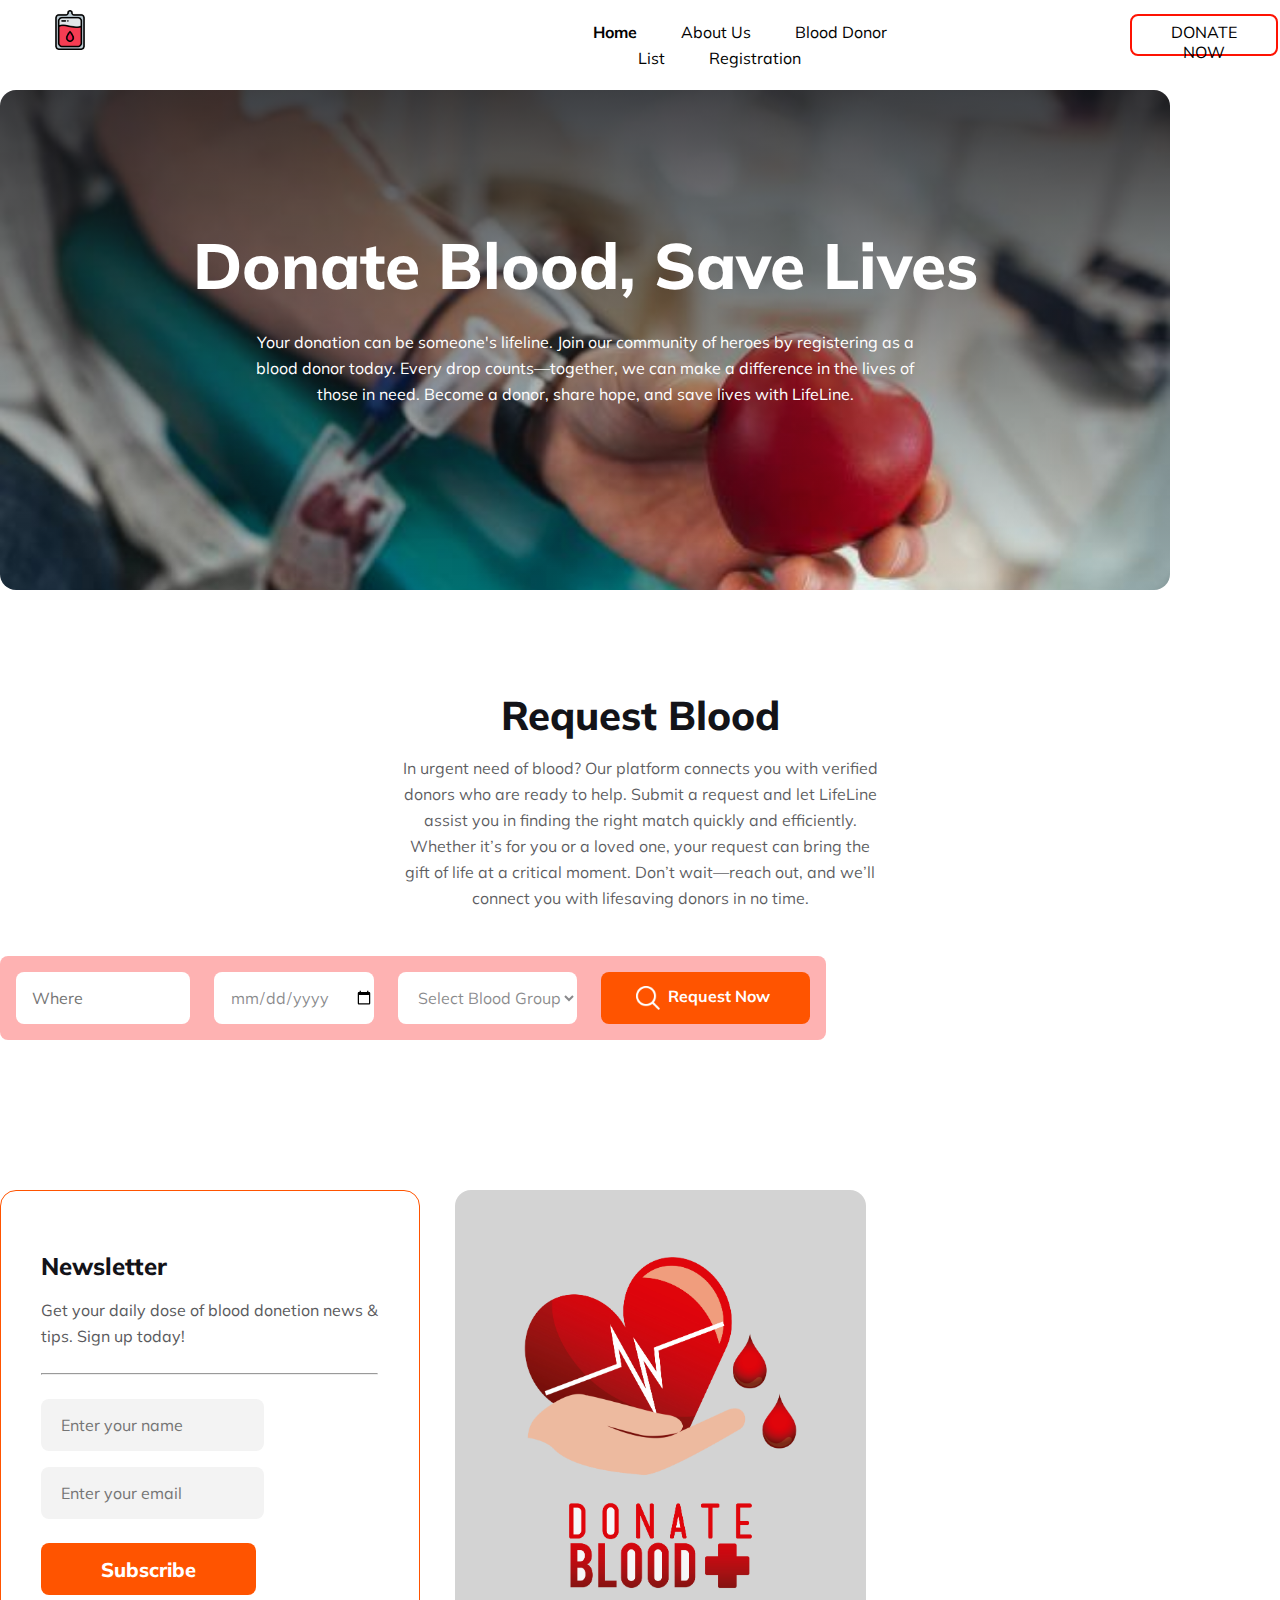
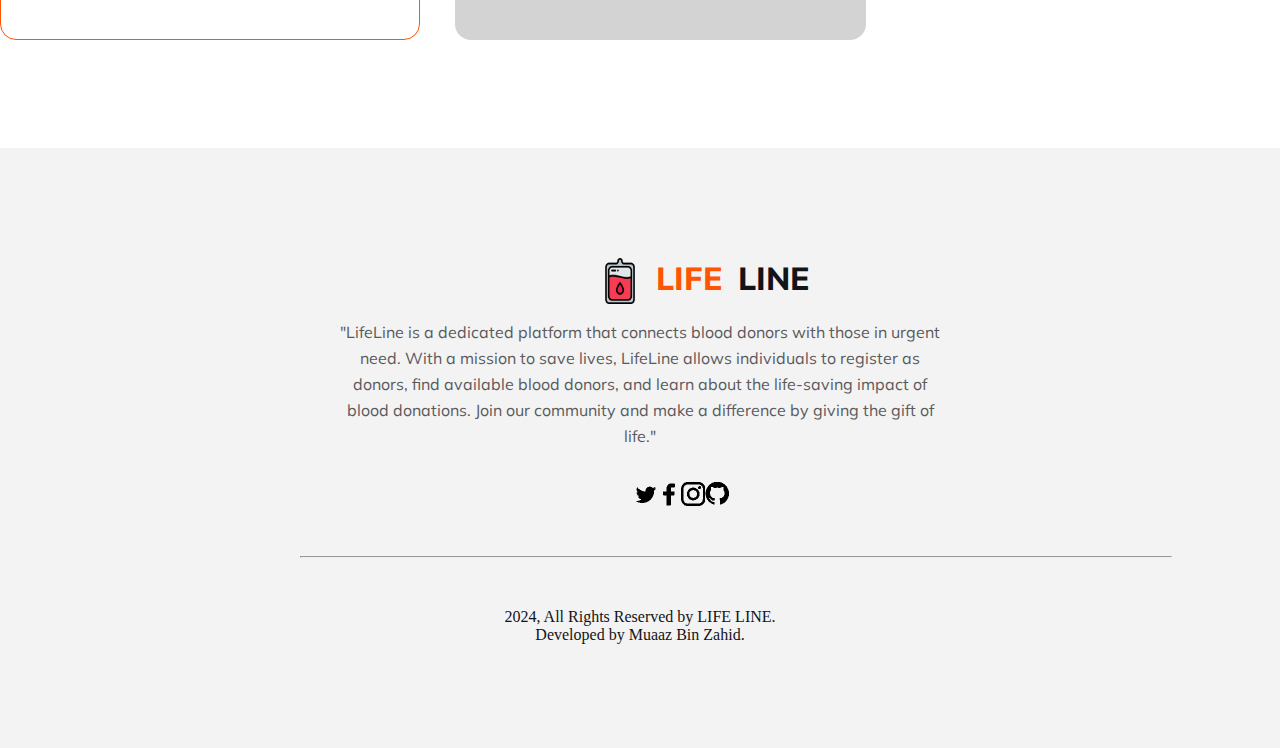
<file: home.html>
<!DOCTYPE html>
<html lang="en">

<head>
    <meta charset="UTF-8">
    <meta name="viewport" content="width=device-width, initial-scale=1.0">
    <title>LIFE LINE</title>
    <link rel="stylesheet" href="style.css">
</head>

<body>
    <!-- nav section started -->
    <nav>
        <img class="icon" src="./blood_655983.png" alt="">
        <ul>
            <li><a href="home.html" class="active">Home</a></li>
            <li><a href="about.html">About Us</a></li>
            <li><a href="donors.html">Blood Donor List</a></li>
            <li><a href="register.html">Registration</a></li>
        </ul>
        <button class="button">DONATE NOW</button>
    </nav>
    <!-- nav section ended -->

    <!-- banner section started -->
    <div class="banner">
        <div class="banner-content">
            <h1 class="banner-title">Donate Blood, Save Lives</h1>
            <p class="banner-description">Your donation can be someone's lifeline. Join our community of heroes by
                registering as a blood donor today. Every drop counts—together, we can make a difference in the lives of
                those in need. Become a donor, share hope, and save lives with LifeLine.</p>
        </div>
    </div>

    <!-- banner section ended -->

    <!-- main section started  -->
    <main>
        <!-- request blood section started -->
        <div class="request-blood">
            <div class="request-blood-content">
                <h3 class="rb-title">Request Blood</h3>
                <p class="rb-description">
                    In urgent need of blood? Our platform connects you with verified donors who are ready to help.
                    Submit a request and let LifeLine assist you in finding the right match quickly and efficiently.
                    Whether it’s for you or a loved one, your request can bring the gift of life at a critical moment.
                    Don’t wait—reach out, and we’ll connect you with lifesaving donors in no time.</p>
            </div>

            <div class="request-select">
                <input class="where" type="text" placeholder="Where">
                <input class="when-input" type="date" placeholder="Where">
                <select class="when-input">
                    <option value="Select Type">Select Blood Group</option>
                    <option value="Count">A +ve</option>
                    <option value="Count">A -ve</option>
                    <option value="Count">B +ve</option>
                    <option value="Count">B -ve</option>
                    <option value="Count">O +ve</option>
                    <option value="Count">O -ve</option>
                    <option value="Count">AB +ve</option>
                    <option value="Count">AB -ve</option>
                </select>
                <button class="find-now"><img class="find-img" src="Images/search_3917061.png" alt="">Request
                    Now</button>
            </div>
        </div>
        <!-- request blood section ended -->

        <!-- newsletter section started -->

        <section class="newsletter">
            <div class="newsletter-input">
                <h2 class="newsletter-title">Newsletter</h2>
                <p class="newsletter-description">
                    Get your daily dose of blood donetion news & tips. Sign up today!
                </p>
                <hr class="newsletter-line">
                <input class="newsletter-input-fld" type="text" placeholder="Enter your name">
                <input class="newsletter-input-fld" type="text" placeholder="Enter your email">
                <button class="subs-btn">Subscribe</button>
            </div>
            <div class="newsletter-img">
                <img class="save-img" src="./2762023161833920.png" alt="">
            </div>
        </section>

        <!-- newsletter section ended -->
         
    </main>

    <!-- main section ended -->

    <!-- footer section started -->

    <footer>
        <div class="footer-content">
            <h3 class="footer-title"><img class="logo-footer" src="./blood_655983.png" alt=""><span
                    class="ruch-footer">LIFE</span> <span class="travel-footer">LINE</span></h3>
            <p class="footer-description">
                "LifeLine is a dedicated platform that connects blood donors with those in urgent need. With a
                mission
                to save lives, LifeLine allows individuals to register as donors, find available blood donors, and
                learn
                about the life-saving impact of blood donations. Join our community and make a difference by giving
                the
                gift of life."
            </p>
            <div class="social-link">
                <img class="social-img" src="Images/twitter.png" alt="">
                <img class="social-img" src="Images/facebook.png" alt="">
                <img class="social-img" src="Images/instagram.png" alt="">
                <img class="social-img" src="Images/github.png" alt="">
            </div>
            <hr class="footer-line">
            <p class="copyright">
                2024, All Rights Reserved by LIFE LINE.
                <br>Developed by Muaaz Bin Zahid.
            </p>
        </div>
    </footer>

    <!-- footer section ended -->
</body>

</html>
</file>
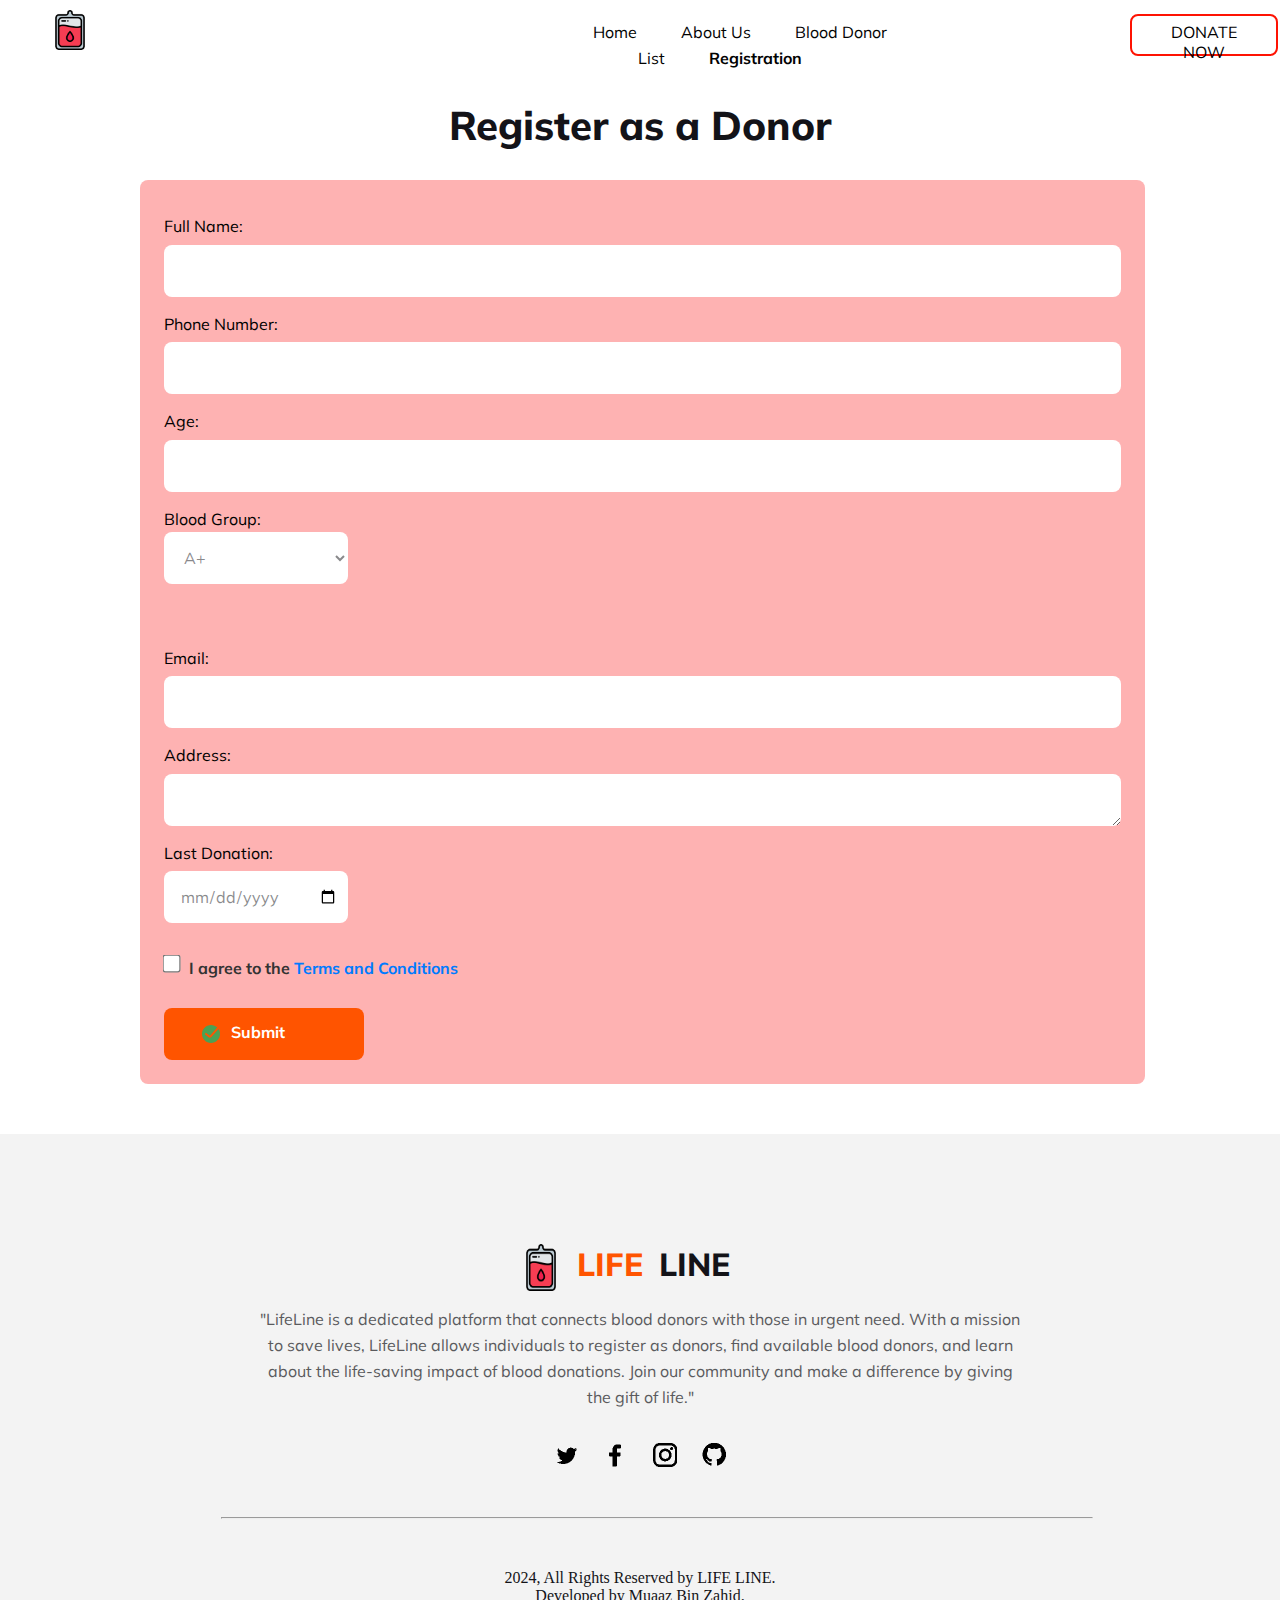
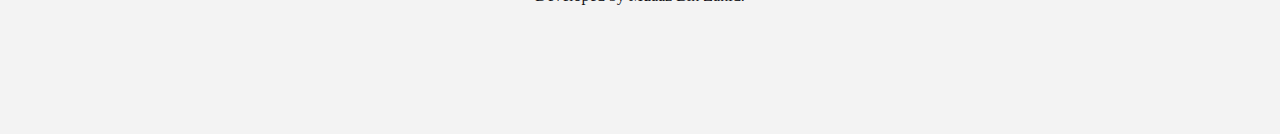
<file: register.html>
<!DOCTYPE html>
<html lang="en">

<head>
    <meta charset="UTF-8">
    <meta name="viewport" content="width=device-width, initial-scale=1.0">
    <title>Blood Donor Registration</title>
    <link rel="stylesheet" href="style.css">
</head>

<body>
    <!-- nav section started  -->
    <div class="navpanel">
        <nav>
            <img class="icon" src="./blood_655983.png" alt="">
            <ul>
                <li><a href="index.html">Home</a></li>
                <li><a href="about.html">About Us</a></li>
                <li><a href="donors.html">Blood Donor List</a></li>
                <li><a href="register.html" class="active">Registration</a></li>
            </ul>
            <button class="button">DONATE NOW</button>
        </nav>
    </div>
    <!-- nav end  -->

    <!-- main section started  -->
    <main>
        <h2 class="title">Register as a Donor</h2>

        <div class="form-name">
            <form action="submit_form.php" method="post">
                <label for="name">Full Name:</label>
                <input type="text" class="where2" name="name" required>

                <label for="name">Phone Number:</label>
                <input type="text" class="where2" name="name" required>

                <label for="name">Age:</label>
                <input type="text" class="where2" name="name" required>

                <label for="name">Blood Group:</label>
                <select class="when-input" name="blood-group" required>
                    <option value="A+">A+</option>
                    <option value="A-">A-</option>
                    <option value="B+">B+</option>
                    <option value="B-">B-</option>
                    <option value="O+">O+</option>
                    <option value="O-">O-</option>
                    <option value="AB+">AB+</option>
                    <option value="AB-">AB-</option>
                </select><br><br>

                <label for="email">Email:</label>
                <input type="email" class="where2" name="email" required>

                <label for="message">Address:</label>
                <textarea class="where2" name="message" required></textarea>

                <label for="name">Last Donation:</label>
                <input type="date" class="when-input" name="name" required>

                <div class="terms-condition">
                    <input type="checkbox" id="agree" name="agree" required>
                    <label class="agree-txt" for="agree">I agree to the <a href="#">Terms and Conditions</a></label>
                </div>

                <button class="button-sub"><img class="find-img" src="./Images/Done_ring_round_fill.svg"
                        alt="">Submit</button>
            </form>
        </div>
    </main>

    <!-- main section end -->

    <!-- footer section started -->

    <div class="herofooter">
        <footer>
            <div class="footer-content">
                <h3 class="footer-title"><img class="logo-footer" src="./blood_655983.png" alt=""><span
                        class="ruch-footer">LIFE</span> <span class="travel-footer">LINE</span></h3>
                <p class="footer-description">
                    "LifeLine is a dedicated platform that connects blood donors with those in urgent need. With a
                    mission
                    to save lives, LifeLine allows individuals to register as donors, find available blood donors, and
                    learn
                    about the life-saving impact of blood donations. Join our community and make a difference by giving
                    the
                    gift of life."
                </p>
                <div class="social-link">
                    <img class="social-img" src="Images/twitter.png" alt="">
                    <img class="social-img" src="Images/facebook.png" alt="">
                    <img class="social-img" src="Images/instagram.png" alt="">
                    <img class="social-img" src="Images/github.png" alt="">
                </div>
                <hr class="footer-line">
                <p class="copyright">
                    2024, All Rights Reserved by LIFE LINE.
                    <br>Developed by Muaaz Bin Zahid.
                </p>
            </div>
        </footer>
    </div>

    <!-- footer section ended -->
</body>

</html>
</file>
<file: style.css>
/* Mulish font for all the text  */
 @import url('https://fonts.googleapis.com/css2?family=Mulish:ital,wght@0,200;0,300;0,400;0,500;0,600;0,700;0,800;0,900;0,1000;1,200;1,300;1,400;1,500;1,600;1,700;1,800;1,900;1,1000&display=swap');




 * {
     margin: 0;
     padding: 0;
     box-sizing: border-box;
     font-family: 'Mulish', sans-serif;
     box-sizing: border-box;
 }

 body {
     font-family: Arial, sans-serif;
     line-height: 1.6;
     background-color: #ffffff;
     height: 100%;
     width: 100%;
 }

 header {
     background-color: #e74c3c;
     color: #fff;
     padding: 20px;
     text-align: center;
 }

 /* nav related styles start */
 .icon {
     height: 40px;
     margin-left: 50px;
     margin-right: 700px;
 }


 nav {
     background: #ffffff;
     color: #030303;
     padding: 10px 0;
     height: 70px;
     display: flex;
 }

 nav ul {
     list-style: none;
     text-align: center;
     margin-top: 10px;
     margin-left: -240px;
 }

 nav ul li {
     display: inline;
     margin: 0 20px;

 }

 nav ul li a {
     color: rgb(2, 2, 2);
     text-decoration: none;
 }

 nav ul li a:hover {
     text-decoration: underline;
 }

 nav ul li a:hover,
 nav ul li a.active {
     font-weight: bold;



 }

 .button {
     border: none;
     color: white;
     padding: 6px 32px;
     text-align: center;
     text-decoration: none;
     display: inline-block;
     font-size: 16px;
     margin: 4px 2px;
     margin-left: 220px;
     transition-duration: 0.4s;
     cursor: pointer;
     background-color: white;
     color: black;
     border: 2px solid #fe1303;
     border-radius: 8px;
 }

 .button:hover {
     background-color: #fa1302;
     color: white;
 }

 /* nav related styles end */

 /* home page related styles */

 /* banner related styles start */



 .navpanel {
     display: flex;
     justify-content: center;
     align-items: center;
 }

 .heroselect {
     display: flex;
     justify-content: center;
     align-items: center;
     width: 100vw;
 }

 .herodes {
     display: flex;
     justify-content: center;
     align-items: center;
     width: 100vw;
 }

 .heronews {
     display: flex;
     justify-content: center;
     align-items: center;
     width: 100vw;
 }

 .herofooter {
     display: flex;
     justify-content: center;
     align-items: center;
     width: 100vw;
 }

 .heroabout {
     display: flex;
     justify-content: center;
     align-items: center;
     width: 100vw;
 }

 .heromivi {
     justify-content: center;
     align-items: center;
     width: 100vw;
 }

 .hero {
     display: flex;
     justify-content: center;
     align-items: center;
     height: 100vh;
     width: 100vw;
 }

 .banner {
     max-width: 1170px;
     height: 500px;
     flex-shrink: 0;
     border-radius: 16px;
     background: linear-gradient(180deg, rgba(19, 19, 24, 0.80) 0%, rgba(19, 19, 24, 0.00) 100%), url(./medium.jpg);
     background-repeat: no-repeat;
     background-size: cover;
     /* margin-left: 170px;
     margin-right: 135px; */
     margin-top: 20px;
     margin-bottom: 50px;
     justify-content: center;
     align-items: center;
     display: flex;

 }

 .banner-title {
     color: #FFF;
     font-family: Mulish;
     font-size: 4rem;
     font-style: normal;
     font-weight: 800;
     line-height: normal;
     text-align: center;
     margin-bottom: 24px;
 }

 .banner-description {
     color: #FFF;
     text-align: center;
     font-family: Mulish;
     font-size: 1rem;
     font-style: normal;
     font-weight: 400;
     line-height: 26px;
     margin-left: 247px;
     margin-right: 247px;
     margin-top: 0px;
     margin-bottom: 48px;
 }

 /* banner related styles end */

 /* request blood section related styles start */

 .request-blood {
     margin-top: 100px;
 }

 .request-blood-content {
     display: flex;
     flex-direction: column;
 }

 .rb-title {
     color: #131318;
     text-align: center;
     font-family: Mulish;
     font-size: 2.5rem;
     font-style: normal;
     font-weight: 800;
     line-height: normal;
     margin-bottom: 15px;
 }

 .rb-description {
     max-width: 643px;
     color: rgba(19, 19, 24, 0.70);
     text-align: center;
     font-family: Mulish;
     font-size: 1rem;
     font-style: normal;
     font-weight: 400;
     line-height: 26px;
     justify-content: center;
     align-items: center;
     margin-left: 399px;
     margin-right: 399px;
     margin-bottom: 45px;
 }

 .request-select {
     display: inline-flex;
     padding: 1rem;
     align-items: flex-start;
     gap: 24px;
     border-radius: 8px;
     background: rgba(253, 1, 1, 0.3);
     /* margin-left: 340px;
     margin-right: 135px; */
     margin-bottom: 50px;

 }

 .where {
     max-width: 174px;
     height: 52px;
     flex-shrink: 0;
     border-radius: 8px;
     background: #FFF;
     border-style: none;
     padding-left: 16px;
     color: rgba(19, 19, 24, 0.50);
     font-family: Mulish;
     font-size: 1rem;
     font-style: normal;
     font-weight: 400;
     line-height: normal;

 }

 .when-input {
     max-width: 184px;
     height: 52px;
     flex-shrink: 0;
     border-radius: 8px;
     border-style: none;
     background: #FFF;
     color: rgba(19, 19, 24, 0.50);
     font-family: Mulish;
     font-size: 1rem;
     font-style: normal;
     font-weight: 400;
     line-height: normal;
     padding-left: 16px;
 }

 .find-now {
     max-width: 274px;
     height: 52px;
     flex-shrink: 0;
     border-radius: 8px;
     background: #FF5400;
     border-style: none;
     color: #FFF;
     text-align: center;
     font-family: Mulish;
     font-size: 1rem;
     font-style: normal;
     font-weight: 700;
     line-height: normal;
     display: flex;
     padding-left: 35px;
     padding-right: 40px;
     padding-top: 14px;
     cursor: pointer;
 }

 .find-img {
     max-width: 24px;
     height: 24px;
     flex-shrink: 0;
     margin-right: 8px;
 }

 /* request blood section related styles end */

 /* newsletter section related styles started */

 .newsletter {
     display: flex;
     margin-top: 100px;
     gap: 35px;
     margin-bottom: 100px;
 }

 .newsletter-input {
     max-width: 420px;
     height: 450px;
     flex-shrink: 0;
     border-radius: 16px;
     border: 1px solid #FF5400;
     padding-top: 60px;
     padding-left: 40px;
     padding-bottom: 40px;
     padding-right: 41px;
     justify-content: center;
 }

 .newsletter-title {
     color: #131318;
     font-family: Mulish;
     font-size: 1.5rem;
     font-style: normal;
     font-weight: 800;
     line-height: normal;
     margin-bottom: 16px;
     margin-top: 0px;
 }

 .newsletter-description {
     max-width: 350px;
     color: #5A5A5D;
     font-family: Mulish;
     font-size: 1rem;
     font-style: normal;
     font-weight: 400;
     line-height: 26px;
     margin-top: 0px;
     margin-bottom: 24px;
 }

 .newsletter-line {
     max-width: 420px;
     height: 1px;
     background: rgba(19, 19, 24, 0.10);
     margin-top: 0px;
     margin-bottom: 24px;
     align-items: start;
     margin-left: 0px;
 }

 .newsletter-input-fld {
     max-width: 400px;
     height: 52px;
     flex-shrink: 0;
     border-radius: 8px;
     background: rgba(19, 19, 24, 0.05);
     padding-left: 20px;
     color: rgba(19, 19, 24, 0.30);
     font-family: Mulish;
     font-size: 1rem;
     font-style: normal;
     font-weight: 400;
     line-height: normal;
     border-style: none;
     margin-bottom: 16px;
 }

 .subs-btn {
     max-width: 420px;
     height: 52px;
     flex-shrink: 0;
     border-radius: 8px;
     background: #FF5400;
     color: #FFF;
     border-style: none;
     text-align: center;
     font-family: Mulish;
     font-size: 1.25rem;
     font-style: normal;
     font-weight: 800;
     line-height: normal;
     margin-top: 8px;
     cursor: pointer;
     padding-right: 60px;
     padding-left: 60px;
 }

 .save-img {
     max-width: 420px;
     height: 450px;
     flex-shrink: 0;
     border-radius: 16px;
     background: url(./2762023161833920.png), lightgray 50% / cover no-repeat;
 }

 /* newsletter section related styles ended */

 /* about us page related styles */

 .title {
     color: #131318;
     text-align: center;
     font-family: Mulish;
     font-size: 2.5rem;
     font-style: normal;
     font-weight: 800;
     line-height: normal;
     margin-bottom: 30px;
     margin-top: 30px;
 }

 /* about section related styles start  */


 .about {
     display: flex;
     margin-top: 100px;
     margin-left: 135px;
     margin-right: 135px;
     gap: 53px;
 }

 .about-title {
     color: #131318;
     text-align: start;
     font-family: Mulish;
     font-size: 2.5rem;
     font-style: normal;
     font-weight: 800;
     line-height: normal;
     margin-top: 0px;
     margin-bottom: 24px;
 }

 .about-description {
     color: rgba(19, 19, 24, 0.70);
     font-family: Mulish;
     font-size: 1rem;
     font-style: normal;
     font-weight: 400;
     line-height: 26px;
     margin-top: 0px;
 }

 .about-description-outro {
     color: rgba(19, 19, 24, 0.70);
     font-family: Mulish;
     font-size: 1rem;
     font-style: normal;
     font-weight: 400;
     line-height: 26px;
 }

 .bullet-point {
     color: rgba(19, 19, 24, 0.70);
     font-family: Mulish;
     font-size: 1rem;
     font-style: normal;
     font-weight: 400;
     line-height: 26px;
 }

 .read-more-btn {
     max-width: 274px;
     padding-left: 50px;
     padding-right: 50px;
     margin-top: 30px;
     margin-bottom: 60px;
     height: 52px;
     flex-shrink: 0;
     border-radius: 8px;
     border-style: none;
     background: #FF5400;
     color: #FFF;
     text-align: center;
     font-family: Mulish;
     font-size: 1.25rem;
     font-style: normal;
     font-weight: 800;
     line-height: normal;
     cursor: pointer;
 }

 /* about section related styles end */

 .mission {
     display: flex;
     margin-top: 100px;
     margin-left: 135px;
     margin-right: 135px;
     gap: 53px;
 }

 .vision {
     display: flex;
     margin-top: 100px;
     margin-left: 135px;
     margin-right: 135px;
     gap: 53px;
     margin-bottom: 70px;
 }

 /* about us page related styles ended */


 /* donor page related styles start */
 .donor {
     padding: 1.5rem;
     align-items: flex-start;
     gap: 24px;
     border-radius: 8px;
     background: rgba(193, 177, 177, 0.3);
     margin-left: 140px;
     margin-right: 135px;
     margin-bottom: 50px;
     display: flex;
 }

 .bg {
     color: #131318;
     font-family: Mulish;
     font-size: 2rem;
     font-style: normal;
     font-weight: 800;
     line-height: normal;
 }

 .bg-details {
     color: #131318;
     font-family: Mulish;
     font-size: 18px;
     font-style: normal;
     font-weight: 500;
     line-height: normal;
 }

 .call {
     height: 100px;
     margin-left: 700px;
 }

 .caution {
     margin-top: 40px;
     margin-bottom: 70px;
     display: flex;
 }

 .caution-img {
     height: 40px;
     margin-left: 100px;
     margin-right: 30px;
 }

 .caution-txt {
     font-size: 18px;
     font-style: normal;
     font-weight: 500;
     line-height: normal;
     margin-top: 10px;
 }

 .cordinator {
     margin-left: 100px;
     margin-bottom: 70px;
 }

 /* donor page related styles end */

 /* registration page related styles start */

 .form-name {
     padding: 1.5rem;
     gap: 24px;
     border-radius: 8px;
     background: rgba(253, 1, 1, 0.3);
     margin-left: 140px;
     margin-right: 135px;
     margin-bottom: 50px;
 }

 form {
     display: flex;
     flex-direction: column;
 }

 form label {
     margin-top: 10px;
 }

 form input,
 form textarea {
     padding: 10px;
     margin: 5px 0;
     border-radius: 8px;
     height: 50px;
 }

 .button-sub {
     max-width: 200px;
     height: 52px;
     flex-shrink: 0;
     border-radius: 8px;
     background: #FF5400;
     border-style: none;
     color: #FFF;
     text-align: center;
     font-family: Mulish;
     font-size: 1rem;
     font-style: normal;
     font-weight: 700;
     line-height: normal;
     display: flex;
     padding-left: 35px;
     padding-right: 40px;
     padding-top: 14px;
     cursor: pointer;
     margin-top: 30px;
 }

 button:hover {
     background-color: #45a049;
 }

 .where2 {
     max-width: full;
     height: 52px;
     flex-shrink: 0;
     border-radius: 8px;
     background: #FFF;
     border-style: none;
     padding-left: 16px;
     color: rgba(19, 19, 24, 0.50);
     font-family: Mulish;
     font-size: 1rem;
     font-style: normal;
     font-weight: 400;
     line-height: normal;

 }

 .terms-condition {
     display: flex;
     align-items: center;
     margin-top: 20px;
 }

 .terms-condition input[type="checkbox"] {
     margin-right: 10px;
     transform: scale(1.2);
     cursor: pointer;
     border-radius: 8px;
     height: 15px;
     width: 15px;
 }

 .terms-condition label {
     font-size: 16px;
     font-style: normal;
     font-weight: 700;
     line-height: normal;
     color: #333;
 }

 .terms-condition a {
     color: #007bff;
     text-decoration: none;
     font-weight: bold;
 }

 .terms-condition a:hover {
     text-decoration: underline;
 }

 /* registration related styles end */



 /* footer related styles started */

 footer {
     max-width: 1460px;
     height: 600px;
     flex-shrink: 0;
     background: rgba(19, 19, 24, 0.05);
     align-items: center;
     justify-content: center;

 }

 .footer-title {
     display: flex;
 }

 .logo-footer {
     max-width: 40px;
     height: 46.673px;
     flex-shrink: 0;
     margin-right: 16px;
     margin-top: 110px;
     margin-bottom: 15px;
     margin-left: 600px;
 }

 .travel-footer {
     color: #131318;
     font-family: Mulish;
     font-size: 2rem;
     font-style: normal;
     font-weight: 800;
     line-height: normal;
     margin-top: 110px;
     margin-bottom: 15px;
 }

 .ruch-footer {
     color: #FF5400;
     font-family: Mulish;
     font-size: 2rem;
     font-style: normal;
     font-weight: 800;
     line-height: normal;
     margin-right: 16px;
     margin-top: 110px;
     margin-bottom: 15px;
 }

 .footer-description {
     max-width: 769px;
     color: #5A5A5D;
     text-align: center;
     justify-content: center;
     font-family: Mulish;
     font-size: 1rem;
     font-style: normal;
     font-weight: 400;
     line-height: 26px;
     margin-top: 0px;
     margin-bottom: 33px;
     margin-left: 335px;
     margin-right: 335px;
 }

 .social-link {
     max-width: 174.322px;
     height: 24px;
     flex-shrink: 0;
     display: flex;
     justify-content: space-between;
     margin-top: 0px;
     margin-bottom: 50px;
     margin-left: 633px;
     margin-right: 633px;
 }

 .footer-line {
     max-width: 872px;
     height: 1px;
     background: rgba(19, 19, 24, 0.10);
     margin-top: 0px;
     margin-bottom: 50px;
     margin-left: 300px;
 }

 .copyright {
     color: #131318;
     font-family: Inter;
     font-size: 1rem;
     font-style: normal;
     font-weight: 300;
     line-height: normal;
     margin-top: 0px;
     margin-bottom: 110px;
     text-align: center;
 }

 /* footer section related styles ended */
</file>
